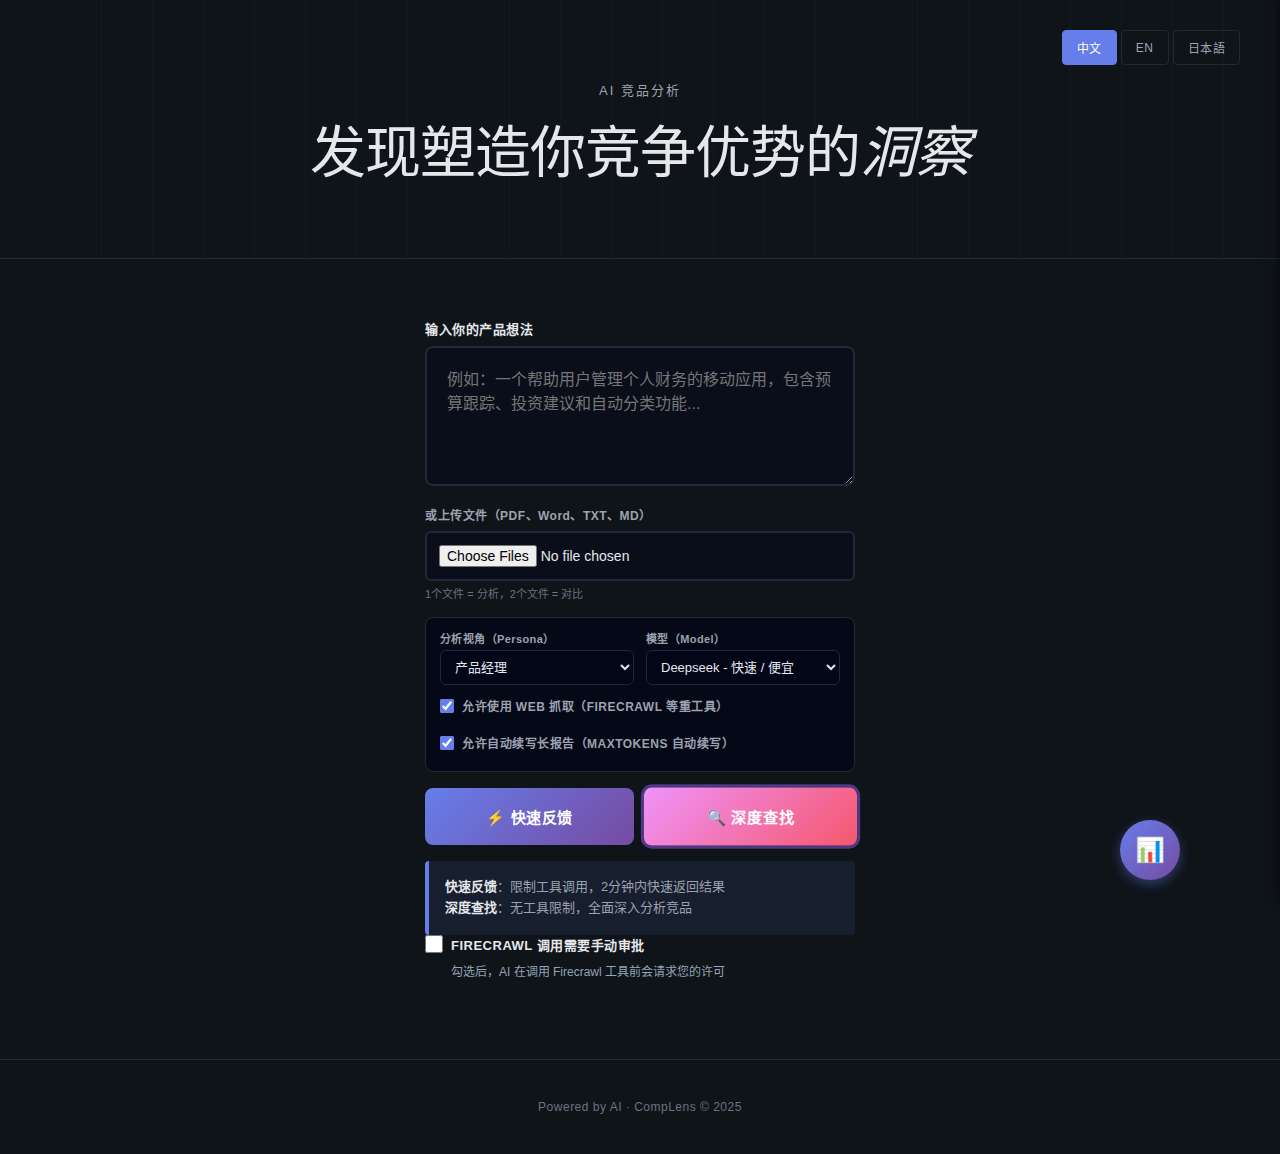
<file: public/index.html>
<!DOCTYPE html>
<html lang="zh-CN">
<head>
  <meta charset="UTF-8">
  <meta name="viewport" content="width=device-width, initial-scale=1.0">
  <title>CompLens - AI Competitive Analysis</title>
  <link rel="stylesheet" href="styles.css">
</head>
<body>
  <div class="container">
    <div class="header">
      <div class="language-selector">
        <button class="lang-btn active" data-lang="zh">中文</button>
        <button class="lang-btn" data-lang="en">EN</button>
        <button class="lang-btn" data-lang="ja">日本語</button>
      </div>
      <div class="header-subtitle" data-i18n="headerSubtitle">AI COMPETITIVE ANALYSIS</div>
      <h1 data-i18n="headerTitle">发现塑造你竞争优势的<em>洞察</em></h1>
    </div>

    <div class="content">
      <div class="input-section" id="inputSection">
        <label for="ideaInput" data-i18n="inputLabel">输入你的产品想法</label>
        <textarea
          id="ideaInput"
          data-i18n-placeholder="inputPlaceholder"
          placeholder="例如：一个帮助用户管理个人财务的移动应用，包含预算跟踪、投资建议和自动分类功能..."
        ></textarea>

        <!-- 文件上传 -->
        <div style="margin-top: 16px;">
          <label for="fileInput" data-i18n="fileInputLabel" style="font-size: 12px; text-transform: none; margin-bottom: 8px; color: #9ca3af;">Or upload a file (PDF, Word, TXT, MD)</label>
          <input type="file" id="fileInput" accept=".pdf,.docx,.doc,.txt,.md" multiple style="display: block; width: 100%; padding: 12px; background: #0a0e1a; color: #e5e7eb; border: 2px solid #1f2937; border-radius: 6px; font-size: 14px; cursor: pointer;" />
          <small style="color: #6b7280; font-size: 11px; margin-top: 4px; display: block;" data-i18n="fileInputHint">1 file = analyze, 2 files = compare</small>
        </div>

        <!-- persona / model / tools 控制 -->
        <div class="advanced-controls">
          <div class="select-group">
            <label data-i18n="personaLabel">分析视角（Persona）</label>
            <!-- 选项由 JS 按语言动态填充 -->
            <select id="personaSelect"></select>
          </div>
          <div class="select-group">
            <label data-i18n="modelLabel">模型（Model）</label>
            <!-- 选项由 JS 按语言动态填充 -->
            <select id="modelSelect"></select>
          </div>
          <label class="toggle-label">
            <input type="checkbox" id="webToolsToggle" checked />
            <span data-i18n="webToolsLabel">允许使用 Web 抓取（Firecrawl 等重工具）</span>
          </label>
          <label class="toggle-label">
            <input type="checkbox" id="autoContinueToggle" checked />
            <span data-i18n="autoContinueLabel">允许自动续写长报告（MaxTokens 自动续写）</span>
          </label>
        </div>

        <!-- 分析模式选择按钮 -->
        <div class="button-group">
          <button type="button" class="button button-quick" id="quickBtn" data-i18n="quickBtn">
            ⚡ 快速反馈
          </button>
          <button type="button" class="button button-deep" id="deepBtn" data-i18n="deepBtn">
            🔍 深度查找
          </button>
        </div>

        <div class="mode-hint" id="modeHint" data-i18n="modeHint">
          <strong>快速反馈</strong>：限制工具调用，2分钟内快速返回结果<br>
          <strong>深度查找</strong>：无工具限制，全面深入分析竞品
        </div>

        <!-- 审批复选框 -->
        <div class="form-group">
          <label class="checkbox-label">
            <input type="checkbox" id="requireToolApproval" />
            <span id="requireToolApprovalLabel">Require manual approval for Firecrawl calls</span>
          </label>
          <small class="help-text" id="requireToolApprovalHelp">When checked, AI will request your permission before calling Firecrawl tools</small>
        </div>
      </div>

      <div class="loading-section" id="loadingSection">
        <div class="spinner">
          <div></div>
          <div></div>
          <div></div>
        </div>
        <div class="loading-text" data-i18n="loadingText">正在分析中...</div>
        <div class="loading-subtext" data-i18n="loadingSubtext">AI 正在搜索和分析竞品信息</div>
        
        <!-- 显示当前分析的内容 -->
        <div class="loading-query-container" id="loadingQueryContainer">
          <div class="loading-tag" id="loadingTag">首次查询</div>
          <div class="loading-query" id="loadingQuery"></div>
        </div>
        
        <div class="progress-container">
          <div class="progress-bar" id="progressBar"></div>
        </div>
        <div class="progress-text" id="progressText">0%</div>
        <button class="interrupt-button" id="interruptBtn" data-i18n="interruptBtn">⏸️ 中断分析</button>
      </div>

      <div class="error-message" id="errorMessage"></div>

      <div class="report-section" id="reportSection">
        <div class="report-header">
          <h2 data-i18n="reportTitle">分析报告</h2>
          <div class="report-actions">
            <button class="visualize-button" id="visualizeBtn" data-i18n="visualizeBtn">
              📊 可视化
            </button>
            <button class="back-button" id="backBtn" data-i18n="backBtn">返回</button>
          </div>
        </div>
        <div class="report-content" id="reportContent"></div>

        <!-- 基于当前报告的追问 -->
        <div class="followup-section">
          <label for="followUpInput" data-i18n="followUpLabel">
            基于本次分析继续追问（例如：请重点比较美国市场收费模式 / 再展开 2 个差异最大的竞品）
          </label>
          <textarea id="followUpInput" data-i18n-placeholder="followUpPlaceholder"
            placeholder="输入你想进一步深挖的问题或方向，然后点击下面按钮继续分析"></textarea>
          <button class="followup-button" id="followUpBtn" data-i18n="followUpBtn">
            ➕ 继续沿着这条思路分析
          </button>
        </div>
      </div>

      <!-- 可视化模态框 -->
      <div class="modal" id="visualModal">
        <div class="modal-content">
          <div class="modal-header">
            <h2 data-i18n="visualTitle">📊 可视化分析</h2>
            <button class="modal-close" id="modalClose">×</button>
          </div>
          <div class="modal-body" id="visualContent"></div>
        </div>
      </div>

      <!-- Tool Approval Modal -->
      <div id="approvalModal" class="approval-modal" style="display: none;">
        <div class="approval-modal-content">
          <h3 id="approvalModalTitle">🔔 工具调用审批</h3>
          <p id="approvalMessage">AI 想要调用以下工具：</p>
          <div class="approval-details">
            <div><strong id="approvalToolNameLabel">工具名称：</strong><span id="approvalToolName"></span></div>
            <div style="margin-top: 12px;">
              <strong id="approvalToolPurposeLabel">工具用途：</strong>
              <pre id="approvalToolPurpose" style="margin-top: 8px; white-space: pre-wrap; word-wrap: break-word;">该工具将用于抓取网络数据（Firecrawl），可能会产生额外 API 调用和分析时间。</pre>
            </div>
            <div style="margin-top: 12px;"><strong id="approvalToolArgsLabel">参数：</strong><pre id="approvalToolArgs"></pre></div>
          </div>
          <div class="approval-actions">
            <button class="btn-approve" onclick="approveToolCall(true)">✓ 允许</button>
            <button class="btn-reject" onclick="approveToolCall(false)">✗ 拒绝</button>
          </div>
        </div>
      </div>
    </div>

    <div class="footer">
      <div class="footer-text">Powered by AI · CompLens © 2025</div>
    </div>

    <!-- 报告中心 / 历史记录面板 -->
    <div class="history-panel" id="historyPanel">
      <div class="history-header">
        <h3 data-i18n="historyTitle">报告中心 · 历史查询</h3>
        <button class="history-close" id="historyClose">×</button>
      </div>
      <div class="history-list" id="historyList"></div>
    </div>

    <button class="history-toggle" id="historyToggle">
      📚
      <span class="history-badge" id="historyBadge">0</span>
    </button>

    <button class="history-toggle" id="reportsToggle" style="right: 100px;" title="My Reports">
      📊
    </button>
  </div>

  <script>
  // Intercept fetch responses to capture progress from analyze endpoints
  if (window.fetch && !window._fetchWrappedForProgress) {
    window._fetchWrappedForProgress = true;
    const _origFetch = window.fetch.bind(window);
    window.fetch = async function(input, init) {
      const resp = await _origFetch(input, init);
      try {
        const url = typeof input === 'string' ? input : (input && input.url) || '';
        if (url && (url.endsWith('/api/analyze') || url.endsWith('/api/analyze-file'))) {
          try {
            const clone = resp.clone();
            const data = await clone.json();
            // call handler if exists
            if (window.onServerProgress) window.onServerProgress(data);
          } catch (e) {
            // ignore JSON parse errors
          }
        }
      } catch (e) {
        // ignore
      }
      return resp;
    };
  }

  // Default handler: update latest history item with progress
  window.onServerProgress = function(data){
    try {
      const progress = typeof data.progress === 'number' ? data.progress : undefined;
      const interrupted = !!data.interrupted;
      const sessionId = data.sessionId || data.session_id || data.session || undefined;

      // Try to find a matching history card by sessionId attribute
      let el = null;
      if (sessionId) {
        el = document.querySelector('.history-item[data-session-id="' + sessionId + '"]');
      }
      // fallback: last history item
      if (!el) {
        const list = document.querySelectorAll('.history-item');
        if (list.length) el = list[list.length - 1];
      }
      if (!el) return;

      if (typeof progress === 'number') {
        el.dataset.progress = String(progress);
      }
      el.dataset.interrupted = interrupted ? 'true' : 'false';

      // Update visible UI
      updateHistoryUIElement(el);

    } catch (e) {
      // noop
    }
  };

  // Helper to update a single history element's UI
  function updateHistoryUIElement(el) {
    if (!el) return;
    const interrupted = el.dataset.interrupted === 'true';
    const progress = el.dataset.progress ? parseInt(el.dataset.progress, 10) : undefined;

    // Get current language translations
    const t = translations[currentLang] || translations.zh;

    // Ensure a status container exists
    let status = el.querySelector('.history-status');
    if (!status) {
      status = document.createElement('div');
      status.className = 'history-status';
      // Insert before actions div if it exists, otherwise append
      const actionsDiv = el.querySelector('.history-item-actions');
      if (actionsDiv) {
        el.insertBefore(status, actionsDiv);
      } else {
        el.appendChild(status);
      }
    }

    // Reset classes
    status.className = 'history-status';

    if (interrupted) {
      status.classList.add('interrupted');
      if (progress !== undefined) {
        status.textContent = `${t.statusInterruptedAt} ${progress}%`;
      } else {
        status.textContent = t.statusInterrupted;
      }
    } else {
      // If not interrupted and progress exists, show completed
      if (progress !== undefined) {
        if (progress >= 100) {
          status.classList.add('completed');
          status.textContent = t.statusCompleted;
        } else {
          status.textContent = `${t.statusProgress} ${progress}%`;
        }
      } else {
        status.style.display = 'none';
      }
    }
  }

  // 审批相关全局变量
    let currentApprovalId = null;
    let currentSessionId = null;
    let currentCheckpointId = null;
    let currentAnalysisParams = null;

    // 多语言文本配置
    const i18nTexts = {
      requireToolApprovalLabel: {
        en: 'Require manual approval for Firecrawl calls',
        zh: 'Firecrawl 调用需要手动审批',
        ja: 'Firecrawl呼び出しに手動承認が必要'
      },
      requireToolApprovalHelp: {
        en: 'When checked, AI will request your permission before calling Firecrawl tools',
        zh: '勾选后，AI 在调用 Firecrawl 工具前会请求您的许可',
        ja: 'チェックすると、AIはFirecrawlツールを呼び出す前に許可を求めます'
      },
      approvalModalTitle: {
        en: '🔔 Tool Call Approval',
        zh: '🔔 工具调用审批',
        ja: '🔔 ツール呼び出しの承認'
      },
      approvalMessage: {
        en: 'AI wants to call the following tool:',
        zh: 'AI 想要调用以下工具：',
        ja: 'AIは次のツールを呼び出したいと思っています：'
      },
      approvalToolName: {
        en: 'Tool Name:',
        zh: '工具名称：',
        ja: 'ツール名：'
      },
      approvalToolArgs: {
        en: 'Parameters:',
        zh: '参数：',
        ja: 'パラメータ：'
      },
      approvalToolPurpose: {
        en: 'Tool Purpose:',
        zh: '工具用途：',
        ja: 'ツールの用途：'
      },
      approvalToolPurposeText: {
        en: 'This tool will be used to fetch external web data via Firecrawl. It may incur extra API calls and additional processing time.',
        zh: '该工具将用于抓取网络数据（Firecrawl），可能会产生额外 API 调用和分析时间。',
        ja: 'このツールはFirecrawlを介して外部Webデータを取得します。追加のAPI呼び出しと処理時間が発生する可能性があります。'
      },
      approveButton: {
        en: '✓ Allow',
        zh: '✓ 允许',
        ja: '✓ 許可'
      },
      rejectButton: {
        en: '✗ Reject',
        zh: '✗ 拒绝',
        ja: '✗ 拒否'
      }
    };

    // 更新多语言文本
    function updateI18nTexts() {
      const lang = currentLang || 'en'; // 使用全局 currentLang 变量
      
      // 更新审批复选框文本
      const labelEl = document.getElementById('requireToolApprovalLabel');
      const helpEl = document.getElementById('requireToolApprovalHelp');
      
      if (labelEl && i18nTexts.requireToolApprovalLabel[lang]) {
        labelEl.textContent = i18nTexts.requireToolApprovalLabel[lang];
      }
      
      if (helpEl && i18nTexts.requireToolApprovalHelp[lang]) {
        helpEl.textContent = i18nTexts.requireToolApprovalHelp[lang];
      }
    }

    // 更新审批弹窗标签的多语言支持
    function updateApprovalModalLabels() {
      const lang = currentLang || 'en'; // 使用全局 currentLang 变量

      const toolNameLabel = document.getElementById('approvalToolNameLabel');
      const toolArgsLabel = document.getElementById('approvalToolArgsLabel');
      const toolPurposeLabel = document.getElementById('approvalToolPurposeLabel');
      const toolPurpose = document.getElementById('approvalToolPurpose');

      if (toolNameLabel) {
        toolNameLabel.textContent = i18nTexts.approvalToolName[lang] || i18nTexts.approvalToolName.en;
      }

      if (toolArgsLabel) {
        toolArgsLabel.textContent = i18nTexts.approvalToolArgs[lang] || i18nTexts.approvalToolArgs.en;
      }

      if (toolPurposeLabel) {
        toolPurposeLabel.textContent = i18nTexts.approvalToolPurpose[lang] || i18nTexts.approvalToolPurpose.en;
      }

      if (toolPurpose) {
        toolPurpose.textContent = i18nTexts.approvalToolPurposeText[lang] || i18nTexts.approvalToolPurposeText.en;
      }
    }

    // 显示审批弹窗（更新多语言支持）
    function showApprovalModal(approvalId, toolName, toolArgs, sessionId, checkpointId, analysisParams) {
      currentApprovalId = approvalId;
      currentSessionId = sessionId;
      currentCheckpointId = checkpointId;
      currentAnalysisParams = analysisParams;

      const lang = currentLang || 'en'; // 使用全局 currentLang 变量

      // 更新弹窗文本
      const modalTitle = document.querySelector('#approvalModal h3');
      if (modalTitle) {
        modalTitle.textContent = i18nTexts.approvalModalTitle[lang] || i18nTexts.approvalModalTitle.en;
      }

      const modalMessage = document.getElementById('approvalMessage');
      if (modalMessage) {
        modalMessage.textContent = i18nTexts.approvalMessage[lang] || i18nTexts.approvalMessage.en;
      }

      // 更新按钮文本
      const approveBtn = document.querySelector('.btn-approve');
      const rejectBtn = document.querySelector('.btn-reject');

      if (approveBtn) {
        approveBtn.textContent = i18nTexts.approveButton[lang] || i18nTexts.approveButton.en;
      }

      if (rejectBtn) {
        rejectBtn.textContent = i18nTexts.rejectButton[lang] || i18nTexts.rejectButton.en;
      }

      // 更新所有标签（包括工具用途）
      updateApprovalModalLabels();

      // 填充具体数据
      document.getElementById('approvalToolName').textContent = toolName;
      document.getElementById('approvalToolArgs').textContent = JSON.stringify(toolArgs, null, 2);
      document.getElementById('approvalModal').style.display = 'flex';
    }

    // 页面加载时初始化所有文本
    document.addEventListener('DOMContentLoaded', () => {
      updateI18nTexts();
      updateApprovalModalLabels();
    });

    // 审批工具调用
    async function approveToolCall(approved) {
      console.log('👆 ============================================');
      console.log(`👆 User clicked: ${approved ? 'APPROVE ✅' : 'REJECT ❌'}`);
      console.log('👆 ============================================');
      console.log('   approvalId:', currentApprovalId);
      
      if (!currentApprovalId) {
        console.error('❌ ERROR: No currentApprovalId!');
        return;
      }

      try {
        console.log('📤 Sending approval decision to backend...');
        
        // 发送审批决定
        const response = await fetch('/api/tool-approval', {
          method: 'POST',
          headers: { 'Content-Type': 'application/json' },
          body: JSON.stringify({
            approvalId: currentApprovalId,
            approved,
            reason: approved ? 'User approved' : 'User rejected'
          })
        });

        console.log('📥 Response status:', response.status);

        if (!response.ok) {
          throw new Error('Failed to submit approval');
        }

        const data = await response.json();
        console.log('📥 Response data:', data);

        // 关闭弹窗
        document.getElementById('approvalModal').style.display = 'none';
        console.log('✅ Modal closed');

        if (approved) {
          // 继续分析
          console.log('✅ ============================================');
          console.log('✅ Tool approved, continuing analysis...');
          console.log('✅ ============================================');
          await continueAnalysisAfterApproval();
        } else {
          // 拒绝后停止
          console.log('❌ ============================================');
          console.log('❌ Tool rejected, analysis stopped');
          console.log('❌ ============================================');
          const loadingSection = document.getElementById('loadingSection');
          const inputSection = document.getElementById('inputSection');
          if (loadingSection) loadingSection.classList.remove('visible');
          if (inputSection) inputSection.classList.remove('hidden');
          
          alert(translations[currentLang || 'zh'].errorAnalysis || '分析已停止：工具调用被拒绝');
        }
      } catch (error) {
        console.error('❌ Error submitting approval:', error);
        alert('审批失败: ' + error.message);
        const loadingSection = document.getElementById('loadingSection');
        if (loadingSection) loadingSection.classList.remove('visible');
      }
    }

    // 审批后继续分析
    async function continueAnalysisAfterApproval() {
      if (!currentAnalysisParams) {
        console.error('❌ No currentAnalysisParams found!');
        return;
      }

      console.log('🔄 ============================================');
      console.log('🔄 CONTINUING ANALYSIS AFTER APPROVAL');
      console.log('🔄 ============================================');
      console.log('   currentCheckpointId:', currentCheckpointId);
      console.log('   currentSessionId:', currentSessionId);
      console.log('   currentAnalysisParams:', currentAnalysisParams);

      try {
        // Show loading again
        const loadingSection = document.getElementById('loadingSection');
        const loadingText = document.querySelector('.loading-text');
        if (loadingSection && !loadingSection.classList.contains('visible')) {
          loadingSection.classList.add('visible');
        }
        if (loadingText) {
          loadingText.textContent = translations[currentLang || 'zh'].loadingText;
        }

        // 使用保存的 checkpoint 继续
        const requestBody = {
          ...currentAnalysisParams,
          checkpointId: currentCheckpointId,
          sessionId: currentSessionId,
        };

        console.log('📤 Sending continue request:', JSON.stringify(requestBody, null, 2));

        const response = await fetch('/api/analyze', {
          method: 'POST',
          headers: { 'Content-Type': 'application/json' },
          body: JSON.stringify(requestBody)
        });

        console.log('📥 Response status:', response.status);
        console.log('📥 Response ok:', response.ok);

        const rawText = await response.text();
        console.log('📥 Raw response:', rawText.substring(0, 500));

        let data;
        try {
          data = JSON.parse(rawText);
        } catch (e) {
          console.error('❌ Failed to parse response as JSON:', e);
          throw new Error('Invalid JSON response: ' + rawText.substring(0, 100));
        }

        console.log('📥 Parsed data:', data);

        if (!response.ok) {
          console.error('❌ Response not OK');
          throw new Error(data.error || `HTTP ${response.status}: ${rawText.substring(0, 200)}`);
        }

        if (data.needsApproval) {
          // 又需要审批
          console.log('🔔 Another tool approval required');
          currentCheckpointId = data.checkpointId;
          showApprovalModal(
            data.approvalId,
            data.toolName,
            data.toolArgs,
            currentSessionId,
            data.checkpointId,
            currentAnalysisParams
          );
        } else {
          // 分析完成
          console.log('✅ Analysis completed successfully');
          const loadingSection = document.getElementById('loadingSection');
          const reportSection = document.getElementById('reportSection');
          const reportContent = document.getElementById('reportContent');

          if (loadingSection) loadingSection.classList.remove('visible');
          if (reportSection) reportSection.classList.add('visible');
          if (reportContent) {
            reportContent.innerHTML = renderMarkdown(data.report || '分析完成');
            reportContent.dataset.fullReport = data.report;
          }

          if (data.interrupted) {
            alert(translations[currentLang || 'zh'].interruptConfirm || '分析被中断，但已保存进度');
          }
        }
      } catch (error) {
        console.error('❌ ============================================');
        console.error('❌ ERROR CONTINUING ANALYSIS');
        console.error('❌ ============================================');
        console.error('Error continuing analysis:', error);
        console.error('Error message:', error.message);
        console.error('Error stack:', error.stack);
        // Alert removed - errors are logged to console instead
        const loadingSection = document.getElementById('loadingSection');
        if (loadingSection) loadingSection.classList.remove('visible');
      }
    }

  // Default language is Chinese
  let currentLang = 'zh';

  // Translations object
  const translations = {
    zh: {
      headerSubtitle: 'AI 竞品分析',
      headerTitle: '发现塑造你竞争优势的<em>洞察</em>',
      inputLabel: '输入你的产品想法',
      inputPlaceholder: '例如：一个帮助用户管理个人财务的移动应用，包含预算跟踪、投资建议和自动分类功能...',
      fileInputLabel: '或上传文件（PDF、Word、TXT、MD）',
      fileInputHint: '1个文件 = 分析，2个文件 = 对比',
      personaLabel: '分析视角（Persona）',
      modelLabel: '模型（Model）',
      webToolsLabel: '允许使用 Web 抓取（Firecrawl 等重工具）',
      autoContinueLabel: '允许自动续写长报告（MaxTokens 自动续写）',
      quickBtn: '⚡ 快速反馈',
      deepBtn: '🔍 深度查找',
      modeHint: '<strong>快速反馈</strong>：限制工具调用，2分钟内快速返回结果<br><strong>深度查找</strong>：无工具限制，全面深入分析竞品',
      loadingText: '正在分析中...',
      loadingSubtext: 'AI 正在搜索和分析竞品信息',
      reportTitle: '分析报告',
      visualizeBtn: '📊 可视化',
      backBtn: '返回',
      errorEmpty: '请输入产品想法，或上传一个包含产品信息的文件',
      errorNetwork: '网络错误，请重试',
      errorAnalysis: '分析失败',
      errorBusy: '服务器繁忙，请稍后重试',
      historyTitle: '报告中心 · 历史查询',
      quickMode: '快速',
      deepMode: '深度',
      continueBtn: '继续分析',
      viewReportBtn: '查看报告',
      viewVisualBtn: '可视化',
      visualizeNoJson: '报告中未找到 JSON 数据',
      visualizeError: '解析 JSON 数据失败',
      interruptBtn: '⏸️ 中断分析',
      interruptConfirm: '确定要中断当前分析吗？',
      followUpLabel: '基于本次分析继续追问（例如：请重点比较美国市场收费模式 / 再展开 2 个差异最大的竞品）',
      followUpPlaceholder: '输入你想进一步深挖的问题或方向，然后点击下面按钮继续分析',
      followUpBtn: '➕ 继续沿着这条思路分析',
      loadingTagInitial: '首次查询',
      loadingTagFollowup: '追问',
      loadingQueryPrefix: '问题：',
      loadingFollowupPrefix: '追问：',
      statusInterrupted: '⏸️ 已中断',
      statusInterruptedAt: '⏸️ 中断于',
      statusCompleted: '✓ 已完成',
      statusProgress: '进度:',
      waitingApproval: '⏸️ 等待工具调用审批...',
      personaOptions: [
        { value: 'pm',     label: '产品经理' },
        { value: 'vc',     label: '投资人' },
        { value: 'growth', label: '增长 / 运营' },
        { value: 'tech',   label: '技术负责人' },
      ],
      modelOptions: [
        { value: 'deepseek-fast',      label: 'Deepseek - 快速 / 便宜' },
        { value: 'deepseek-accurate',  label: 'Deepseek - 精准 / 高质量' },
        { value: 'openai-gpt4',        label: 'OpenAI GPT-4（预留）' },
        { value: 'anthropic-claude',   label: 'Anthropic Claude（预留）' },
      ],
    },
    en: {
      headerSubtitle: 'AI COMPETITIVE ANALYSIS',
      headerTitle: 'Discover <em>insights</em> that shape your competitive edge',
      inputLabel: 'Enter Your Product Idea',
      inputPlaceholder: 'Example: A mobile app for personal finance management with budget tracking, investment advice, and automatic categorization...',
      fileInputLabel: 'Or upload a file (PDF, Word, TXT, MD)',
      fileInputHint: '1 file = analyze, 2 files = compare',
      personaLabel: 'Analysis Persona',
      modelLabel: 'Model',
      webToolsLabel: 'Allow web crawling tools (Firecrawl, etc.)',
      autoContinueLabel: 'Allow automatic continuation for long reports (MaxTokens)',
      quickBtn: '⚡ Quick Feedback',
      deepBtn: '🔍 Deep Search',
      modeHint: '<strong>Quick Feedback</strong>: Limited tool calls, fast results within 2 minutes<br><strong>Deep Search</strong>: No tool limits, comprehensive competitor analysis',
      loadingText: 'Analyzing...',
      loadingSubtext: 'AI is searching and analyzing competitor information',
      reportTitle: 'Analysis Report',
      visualizeBtn: '📊 Visualize',
      backBtn: 'Back',
      errorEmpty: 'Please enter a product idea or upload a file.',
      errorNetwork: 'Network error, please try again',
      errorAnalysis: 'Analysis failed',
      errorBusy: 'Server is busy, please try again later',
      historyTitle: 'Report Center · History',
      quickMode: 'Quick',
      deepMode: 'Deep',
      continueBtn: 'Continue',
      viewReportBtn: 'View Report',
      viewVisualBtn: 'Visualize',
      visualizeNoJson: 'No JSON data found in the report',
      visualizeError: 'Failed to parse JSON data',
      interruptBtn: '⏸️ Interrupt Analysis',
      interruptConfirm: 'Are you sure you want to interrupt the current analysis?',
      followUpLabel: 'Ask a follow-up based on this analysis (e.g., focus on US pricing / expand on 2 most different competitors)',
      followUpPlaceholder: 'Type what you want to dig deeper into, then click the button below to continue.',
      followUpBtn: '➕ Continue along this direction',
      loadingTagInitial: 'Initial Query',
      loadingTagFollowup: 'Follow-up',
      loadingQueryPrefix: 'Query: ',
      loadingFollowupPrefix: 'Follow-up: ',
      statusInterrupted: '⏸️ Interrupted',
      statusInterruptedAt: '⏸️ Interrupted at',
      statusCompleted: '✓ Completed',
      statusProgress: 'Progress:',
      waitingApproval: '⏸️ Waiting for tool approval...',
      personaOptions: [
        { value: 'pm',     label: 'Product Manager' },
        { value: 'vc',     label: 'Investor' },
        { value: 'growth', label: 'Growth / Operations' },
        { value: 'tech',   label: 'Tech Lead' },
      ],
      modelOptions: [
        { value: 'deepseek-fast',      label: 'Deepseek - Fast / Cheap' },
        { value: 'deepseek-accurate',  label: 'Deepseek - Accurate / High Quality' },
        { value: 'openai-gpt4',        label: 'OpenAI GPT-4 (reserved)' },
        { value: 'anthropic-claude',   label: 'Anthropic Claude (reserved)' },
      ],
    },
    ja: {
      headerSubtitle: 'AI 競合分析',
      headerTitle: '競争優位性を形作る<em>洞察</em>を発見',
      inputLabel: '製品アイデアを入力',
      inputPlaceholder: '例：予算追跡、投資アドバイス、自動分類機能を備えた個人財務管理モバイルアプリ...',
      fileInputLabel: 'またはファイルをアップロード（PDF、Word、TXT、MD）',
      fileInputHint: '1ファイル = 分析、2ファイル = 比較',
      personaLabel: '分析ペルソナ',
      modelLabel: 'モデル',
      webToolsLabel: 'Web クローリングツール（Firecrawl など）を許可',
      autoContinueLabel: '長いレポートの自動継続（MaxTokens）を許可',
      quickBtn: '⚡ クイック分析',
      deepBtn: '🔍 詳細分析',
      modeHint: '<strong>クイック分析</strong>：ツール呼び出しを制限、2分以内に結果を返す<br><strong>詳細分析</strong>：ツール制限なし、包括的な競合分析',
      loadingText: '分析中...',
      loadingSubtext: 'AIが競合情報を検索・分析しています',
      reportTitle: '分析レポート',
      visualizeBtn: '📊 視覚化',
      backBtn: '戻る',
      errorEmpty: '製品アイデアを入力するか、製品情報を含むファイルをアップロードしてください',
      errorNetwork: 'ネットワークエラー、もう一度お試しください',
      errorAnalysis: '分析に失敗しました',
      errorBusy: 'サーバーが混雑しています。しばらくしてからもう一度お試しください',
      historyTitle: 'レポートセンター・履歴',
      quickMode: 'クイック',
      deepMode: '詳細',
      continueBtn: '続ける',
      viewReportBtn: 'レポート',
      viewVisualBtn: '視覚化',
      visualizeNoJson: 'レポートに JSON データが見つかりません',
      visualizeError: 'JSON データの解析に失敗しました',
      interruptBtn: '⏸️ 分析を中断',
      interruptConfirm: '現在の分析を中断してもよろしいですか？',
      followUpLabel: 'この分析に基づいて追質問する（例：米国市場の料金比較 / 最も異なる競合2社を詳しく）',
      followUpPlaceholder: 'さらに深堀りしたい内容を入力し、下のボタンを押してください。',
      followUpBtn: '➕ この方向で分析を続ける',
      loadingTagInitial: '初回クエリ',
      loadingTagFollowup: '追加質問',
      loadingQueryPrefix: '質問：',
      loadingFollowupPrefix: '追加質問：',
      statusInterrupted: '⏸️ 中断',
      statusInterruptedAt: '⏸️ 中断：',
      statusCompleted: '✓ 完了',
      statusProgress: '進捗:',
      waitingApproval: '⏸️ ツール承認待ち...',
      personaOptions: [
        { value: 'pm',     label: 'プロダクトマネージャー' },
        { value: 'vc',     label: '投資家' },
        { value: 'growth', label: 'グロース / オペレーション' },
        { value: 'tech',   label: '技術責任者' },
      ],
      modelOptions: [
        { value: 'deepseek-fast',      label: 'Deepseek - 高速 / 低コスト' },
        { value: 'deepseek-accurate',  label: 'Deepseek - 高精度 / 高品質' },
        { value: 'openai-gpt4',        label: 'OpenAI GPT-4（予約）' },
        { value: 'anthropic-claude',   label: 'Anthropic Claude（予約）' },
      ],
    }
  };

  function setLanguage(lang) {
    currentLang = lang;

    document.querySelectorAll('[data-i18n]').forEach(el => {
      const key = el.getAttribute('data-i18n');
      if (translations[lang][key]) {
        if (translations[lang][key].includes('<') && translations[lang][key].includes('>')) {
          el.innerHTML = translations[lang][key];
        } else {
          el.textContent = translations[lang][key];
        }
      }
    });

    document.querySelectorAll('[data-i18n-placeholder]').forEach(el => {
      const key = el.getAttribute('data-i18n-placeholder');
      if (translations[lang][key]) {
        el.placeholder = translations[lang][key];
      }
    });

    // 动态重建 Persona 下拉框
    const personaSelectEl = document.getElementById('personaSelect');
    if (personaSelectEl && translations[lang].personaOptions) {
      const prevValue = personaSelectEl.value || translations[lang].personaOptions[0]?.value || '';
      personaSelectEl.innerHTML = '';
      translations[lang].personaOptions.forEach(opt => {
        const option = document.createElement('option');
        option.value = opt.value;
        option.textContent = opt.label;
        personaSelectEl.appendChild(option);
      });
      if ([...personaSelectEl.options].some(o => o.value === prevValue)) {
        personaSelectEl.value = prevValue;
      }
    }

    // 动态重建 Model 下拉框
    const modelSelectEl = document.getElementById('modelSelect');
    if (modelSelectEl && translations[lang].modelOptions) {
      const prevModel = modelSelectEl.value || translations[lang].modelOptions[0]?.value || '';
      modelSelectEl.innerHTML = '';
      translations[lang].modelOptions.forEach(opt => {
        const option = document.createElement('option');
        option.value = opt.value;
        option.textContent = opt.label;
        modelSelectEl.appendChild(option);
      });
      if ([...modelSelectEl.options].some(o => o.value === prevModel)) {
        modelSelectEl.value = prevModel;
      }
    }

    document.querySelectorAll('.lang-btn').forEach(btn => {
      btn.classList.toggle('active', btn.getAttribute('data-lang') === lang);
    });

    localStorage.setItem('preferredLanguage', lang);
    
    // 更新审批相关的多语言文本
    updateI18nTexts();
    updateApprovalModalLabels();
    
    updateHistoryUI(); // 让历史里按钮文案跟着语言变
  }

  const savedLang = localStorage.getItem('preferredLanguage') || 'zh';
  document.addEventListener('DOMContentLoaded', () => {
    setLanguage(savedLang);
    setSelectedMode('deep'); // 初始默认选深度模式
    loadHistory(); // 加载历史记录
  });

  document.querySelectorAll('.lang-btn').forEach(btn => {
    btn.addEventListener('click', () => {
      setLanguage(btn.getAttribute('data-lang'));
    });
  });

  const ideaInput = document.getElementById('ideaInput');
  const fileInput = document.getElementById('fileInput');
  const quickBtn = document.getElementById('quickBtn');
  const deepBtn = document.getElementById('deepBtn');
  const inputSection = document.getElementById('inputSection');
  const loadingSection = document.getElementById('loadingSection');
  const reportSection = document.getElementById('reportSection');
  const reportContent = document.getElementById('reportContent');
  const backBtn = document.getElementById('backBtn');
  const errorMessage = document.getElementById('errorMessage');
  const interruptBtn = document.getElementById('interruptBtn');
  const personaSelect = document.getElementById('personaSelect');
  const modelSelect = document.getElementById('modelSelect');
  const webToolsToggle = document.getElementById('webToolsToggle');
  const autoContinueToggle = document.getElementById('autoContinueToggle');
  const followUpInput = document.getElementById('followUpInput');
  const followUpBtn = document.getElementById('followUpBtn');
  const progressBar = document.getElementById('progressBar');
  const progressText = document.getElementById('progressText');
  const loadingTag = document.getElementById('loadingTag');
  const loadingQuery = document.getElementById('loadingQuery');

  let currentAbortController = null;
  let progressInterval = null;
  let lastMode = 'deep'; // 记录最后使用的模式
  let interruptedThisRun = false; // 记录本次运行是否被中断

  // 设置选中的分析模式（UI 反馈）
  function setSelectedMode(mode) {
    if (mode === 'quick') {
      quickBtn.classList.add('selected');
      deepBtn.classList.remove('selected');
    } else {
      deepBtn.classList.add('selected');
      quickBtn.classList.remove('selected');
    }
    lastMode = mode;
  }

  function renderMarkdown(text) {
    return text
      .replace(/^### (.*$)/gim, '<h3>$1</h3>')
      .replace(/^## (.*$)/gim, '<h2>$1</h2>')
      .replace(/^# (.*$)/gim, '<h1>$1</h1>')
      .replace(/\*\*\*(.+?)\*\*\*/g, '<strong><em>$1</em></strong>')
      .replace(/\*\*(.+?)\*\*/g, '<strong>$1</strong>')
      .replace(/\*(.+?)\*/g, '<em>$1</em>')
      .replace(/\[([^\]]+)\]\(([^)]+)\)/g, '<a href="$2" target="_blank">$1</a>')
      .replace(/^\- (.+)$/gim, '<li>$1</li>')
      .replace(/(<li>.*<\/li>)/s, '<ul>$1</ul>')
      .replace(/\n\n/g, '</p><p>')
      .replace(/^(.+)$/gim, '<p>$1</p>')
      .replace(/<p><\/p>/g, '')
      .replace(/<p>(<h[1-3]>)/g, '$1')
      .replace(/(<\/h[1-3]>)<\/p>/g, '$1')
      .replace(/<p>(<ul>)/g, '$1')
      .replace(/(<\/ul>)<\/p>/g, '$1');
  }

  function showError(message) {
    errorMessage.textContent = message;
    errorMessage.classList.add('visible');
    setTimeout(() => {
      errorMessage.classList.remove('visible');
    }, 5000);
  }

  async function runAnalysis(mode, options = {}) {
    const {
      checkpointId = null,
      sessionId = null,
      historyItemId = null,
      followUp = '',
      previousProgress = 0, // 新增：前一次的进度
    } = options;

    // 重置中断标志
    interruptedThisRun = false;

    const idea = ideaInput.value.trim();
    const files = fileInput.files;
    const fileCount = files.length;

    // Validate file count
    if (fileCount > 2) {
      showError(
        currentLang === 'zh'
          ? '最多只能上传2个文件（1个文件=分析，2个文件=对比）'
          : currentLang === 'ja'
            ? '最大2ファイルまで（1ファイル=分析、2ファイル=比較）'
            : 'Maximum 2 files allowed (1 file = analyze, 2 files = compare)'
      );
      return;
    }

    if (!idea && fileCount === 0 && !followUp) {
      showError(translations[currentLang].errorEmpty);
      return;
    }

    console.log(`📊 runAnalysis called with:`);
    console.log(`   - mode: ${mode}`);
    console.log(`   - checkpointId: ${checkpointId || 'null'}`);
    console.log(`   - sessionId (arg): ${sessionId || 'null'}`);
    console.log(`   - historyItemId: ${historyItemId || 'null'}`);
    console.log(`   - followUp: ${followUp ? followUp.slice(0, 60) + '...' : 'none'}`);

    let effectiveSessionId = sessionId || currentSessionId;
    if (!effectiveSessionId) {
      effectiveSessionId = Date.now().toString();
    }
    currentSessionId = effectiveSessionId;
    lastMode = mode;

    // Determine what we're analyzing and update loading display
    const t = translations[currentLang];
    let querySource = '';
    const isFollowUp = !!followUp;

    if (followUp) {
      querySource = followUp;
    } else if (idea) {
      querySource = idea;
    } else if (fileCount === 2) {
      // Two files: comparison mode
      querySource = `${files[0].name} vs ${files[1].name}`;
    } else if (fileCount === 1) {
      // Single file: analysis mode
      querySource = files[0].name;
    }

    // Update loading tag and query text
    if (loadingTag && loadingQuery) {
      loadingTag.textContent = isFollowUp ? t.loadingTagFollowup : t.loadingTagInitial;
      loadingTag.classList.toggle('followup', isFollowUp);
      
      const prefix = isFollowUp ? t.loadingFollowupPrefix : t.loadingQueryPrefix;
      loadingQuery.textContent = prefix + (querySource.length > 150 ? querySource.substring(0, 150) + '...' : querySource);
    }

    // remove early runningAnalysis write here (will be moved after persona available)
    inputSection.classList.add('hidden');
    loadingSection.classList.add('visible');
    reportSection.classList.remove('visible');
    quickBtn.disabled = true;
    deepBtn.disabled = true;

    // Reset and start progress animation
    // 只有在继续分析（有 checkpointId）时才使用之前的进度
    // 初始查询和追问都从 0% 开始，除非调用时显式传入 previousProgress
    const isContinue = !!checkpointId;
    let startProgress = 0;

    // 优先使用调用参数 previousProgress（明确传入时以此为准）
    if (typeof previousProgress === 'number' && previousProgress > 0) {
      startProgress = Math.min(100, Math.max(0, previousProgress));
      console.log(`🔄 Resuming from provided previousProgress: ${startProgress}%`);
    } else if (isContinue) {
      // 如果是继续请求但没有传入 previousProgress，尝试从本地历史里读取
      startProgress = 0;
      if (historyItemId) {
        const historyItem = searchHistory.find(item => item.id === historyItemId);
        if (historyItem && typeof historyItem.progress === 'number') {
          startProgress = Math.min(100, Math.max(0, historyItem.progress));
          console.log(`🔄 Found progress ${startProgress}% from history item ${historyItemId}`);
        }
      }
      console.log(`🔄 Continuing from ${startProgress}% (isContinue=${isContinue})`);
    } else {
      // 新任务：从 0% 开始
      startProgress = 0;
      console.log(`🆕 Starting new analysis from 0%`);
    }

    // Set progress bar immediately to startProgress
    progressBar.style.width = startProgress + '%';
    progressText.textContent = startProgress + '%';

    console.log(`📊 Progress bar initialized to ${startProgress}%`);

    // Simulate progress (estimated based on timeout)
    const timeout = mode === 'quick' ? 120000 : 300000; // 2min or 5min
    const startTime = Date.now();
    if (progressInterval) clearInterval(progressInterval);
    progressInterval = setInterval(() => {
      const elapsed = Date.now() - startTime;
      // Calculate progress from startProgress to 95%
      const progressRange = 95 - startProgress;
      const additionalProgress = Math.round((elapsed / timeout) * progressRange);
      const percent = Math.min(95, startProgress + additionalProgress);
      progressBar.style.width = percent + '%';
      progressText.textContent = percent + '%';
    }, 1000);

    currentAbortController = new AbortController();

    const persona = personaSelect.value;
    const model = modelSelect.value;
    const allowWebTools = webToolsToggle.checked;
    const enableAutoContinue = autoContinueToggle.checked;
    const requireToolApproval = document.getElementById('requireToolApproval')?.checked || false;

    // Now persist runningAnalysis with persona included
    const runningAnalysis = {
      idea,
      mode,
      sessionId: effectiveSessionId,
      checkpointId,
      historyItemId,
      followUp,
      persona,
      timestamp: new Date().toISOString()
    };
    localStorage.setItem('runningAnalysis', JSON.stringify(runningAnalysis));

    try {
      console.log(`🌐 runAnalysis → mode=${mode}, checkpointId=${checkpointId || 'null'}`);

      let response;
      if (fileCount > 0 && !followUp) {
        // File upload analysis (single or comparison)
        const formData = new FormData();
        
        // Determine analysis type
        const analysisType = fileCount === 2 ? 'compare' : 'single';
        formData.append('analysisType', analysisType);
        
        // Add files
        if (fileCount === 1) {
          formData.append('file', files[0]);
        } else if (fileCount === 2) {
          formData.append('file1', files[0]);
          formData.append('file2', files[1]);
        }
        
        // Add optional note
        if (idea) {
          formData.append('note', idea);
        }
        
        formData.append('language', currentLang);
        formData.append('mode', mode);
        formData.append('persona', persona);
        formData.append('model', model);
        formData.append('allowWebTools', String(allowWebTools));
        formData.append('enableAutoContinue', String(enableAutoContinue));
        formData.append('requireToolApproval', String(requireToolApproval));
        formData.append('sessionId', effectiveSessionId);
        if (checkpointId) formData.append('checkpointId', checkpointId);

        console.log(`📤 Uploading ${fileCount} file(s) for ${analysisType} analysis`);

        response = await fetch('/api/analyze-file', {
          method: 'POST',
          body: formData,
          signal: currentAbortController.signal
        });
      } else {
        response = await fetch('/api/analyze', {
          method: 'POST',
          headers: { 'Content-Type': 'application/json' },
          body: JSON.stringify({
            idea,
            followUp,
            mode,
            language: currentLang,
            persona,
            model,
            allowWebTools,
            enableAutoContinue,
            requireToolApproval,
            checkpointId,
            sessionId: effectiveSessionId,
            previousProgress: startProgress, // 发送起始进度给服务器
          }),
          signal: currentAbortController.signal
        });
      }

      let raw;
      try {
        raw = await response.text();
      } catch (e) {
        console.error('Failed to read response body:', e);
        throw new Error(translations[currentLang].errorNetwork);
      }

      let data;
      try {
        data = raw ? JSON.parse(raw) : {};
      } catch (e) {
        console.error('Response is not valid JSON:', raw);
        throw new Error(raw || translations[currentLang].errorAnalysis);
      }

      if (!response.ok) {
        throw new Error(data.error || translations[currentLang].errorAnalysis);
      }

      // Check if approval is needed
      if (data.needsApproval) {
        console.log('🔔 ============================================');
        console.log('🔔 TOOL APPROVAL REQUIRED!');
        console.log('🔔 ============================================');
        console.log('   Approval ID:', data.approvalId);
        console.log('   Tool Name:', data.toolName);
        console.log('   Tool Args:', JSON.stringify(data.toolArgs, null, 2));
        console.log('   Checkpoint ID:', data.checkpointId);
        console.log('   Session ID:', effectiveSessionId);
        console.log('🔔 ============================================');
        
        // Stop progress animation
        if (progressInterval) {
          clearInterval(progressInterval);
          progressInterval = null;
        }
        
        // Keep loading visible but update text
        const loadingText = document.querySelector('.loading-text');
        if (loadingText) {
          loadingText.textContent = translations[currentLang].waitingApproval || '等待审批...';
          console.log('✅ Updated loading text to "waiting for approval"');
        }
        
        // Save current analysis params for resuming after approval
        currentAnalysisParams = {
          idea,
          followUp,
          mode,
          language: currentLang,
          persona,
          model,
          allowWebTools,
          enableAutoContinue,
          requireToolApproval,
        };
        currentSessionId = effectiveSessionId;
        currentCheckpointId = data.checkpointId;
        
        console.log('💾 Saved analysis params for resuming after approval');
        
        // Show approval modal
        console.log('📱 Calling showApprovalModal...');
        showApprovalModal(
          data.approvalId,
          data.toolName,
          data.toolArgs,
          effectiveSessionId,
          data.checkpointId,
          currentAnalysisParams
        );
        
        console.log('✅ Approval modal should now be visible');
        console.log('🔔 Waiting for user decision...');
        
        return; // Don't process as completed report
      }

      let displayReport = data.report;
      const startMarker = "JSON_OUTPUT_START";
      const endMarker = "JSON_OUTPUT_END";
      const start = displayReport.indexOf(startMarker);
      const end = displayReport.indexOf(endMarker);

      if (start !== -1 && end !== -1) {
        displayReport = displayReport.substring(0, start) + displayReport.substring(end + endMarker.length);
      }

      // Clear progress interval and set to 100%
      if (progressInterval) {
        clearInterval(progressInterval);
        progressInterval = null;
      }
      progressBar.style.width = '100%';
      progressText.textContent = '100%';

      loadingSection.classList.remove('visible');
      reportSection.classList.add('visible');
      reportContent.innerHTML = renderMarkdown(displayReport);
      reportContent.dataset.fullReport = data.report;
      delete reportContent.dataset.fromHistory;

      if (followUp) {
        followUpInput.value = '';
      }

      localStorage.removeItem('runningAnalysis');

      const interrupted = data.interrupted || false;
      const newCheckpointId = data.checkpointId || null;

      console.log(`💾 Updating history:`);
      console.log(`   - historyItemId: ${historyItemId || 'null'}`);
      console.log(`   - interrupted: ${interrupted}`);
      console.log(`   - newCheckpointId: ${newCheckpointId || 'null'}`);
      console.log(`   - sessionId (effective): ${effectiveSessionId}`);
      console.log(`   - interruptedThisRun: ${interruptedThisRun}`);

      // 如果本次运行已被中断，不要覆盖历史记录
      if (interruptedThisRun) {
        console.log('⏸️ Analysis was interrupted by user, skipping history update');
        return;
      }

      // Build title based on content
      let title;
      if (fileCount === 2) {
        title = `📊 ${files[0].name} vs ${files[1].name}`;
      } else if (fileCount === 1) {
        title = `📄 ${files[0].name}`;
      } else {
        title = idea || 'Follow-up';
      }
      
      if (followUp) {
        title += ' · ' + followUp.slice(0, 40);
      }
      
      const finalProgress = data.progress || (interrupted ? 95 : 100);

      // Determine query type and text
      const queryType = followUp ? 'followup' : 'initial';
      const queryText = followUp || idea || (file && file.name) || '';

      // Extract reportId from response (for file analyses)
      const reportId = data.reportId || null;
      if (reportId) {
        console.log(`📋 Report ID from backend: ${reportId}`);
      }

      if (historyItemId) {
        updateHistory(historyItemId, title, data.report, interrupted, newCheckpointId, effectiveSessionId, persona, finalProgress, queryType, queryText, reportId);
      } else {
        addHistory(title, mode, data.report, interrupted, newCheckpointId, effectiveSessionId, persona, finalProgress, queryType, queryText, reportId);
      }

    } catch (error) {
      console.error('Error:', error);
      
      // Clear progress interval on error
      if (progressInterval) {
        clearInterval(progressInterval);
        progressInterval = null;
      }
      
      loadingSection.classList.remove('visible');
      inputSection.classList.remove('hidden');

      if (error.name === 'AbortError') {
        console.log('Analysis interrupted by user');
      } else {
        showError(error.message || translations[currentLang].errorNetwork);
      }

      const runningAnalysisData = localStorage.getItem('runningAnalysis');
      if (runningAnalysisData) {
        const analysis = JSON.parse(runningAnalysisData);
        const interruptMessage = error.name === 'AbortError'
          ? 'Analysis interrupted by user'
          : (error.message || 'Analysis interrupted');

        const title = (analysis.idea || 'Analysis') + (analysis.followUp ? ' · ' + analysis.followUp.slice(0, 40) : '');
        
        // Get current progress from progress bar
        const currentProgress = progressBar ? parseInt(progressBar.style.width) || 0 : 0;
        
        // Determine query type and text
        const queryType = analysis.followUp ? 'followup' : 'initial';
        const queryText = analysis.followUp || analysis.idea || '';

        if (analysis.historyItemId) {
          updateHistory(analysis.historyItemId, title, interruptMessage, true, analysis.checkpointId, analysis.sessionId, analysis.persona, currentProgress, queryType, queryText);
        } else {
          addHistory(title, analysis.mode, interruptMessage, true, analysis.checkpointId, analysis.sessionId, analysis.persona, currentProgress, queryType, queryText);
        }
        localStorage.removeItem('runningAnalysis');
      }
    } finally {
      quickBtn.disabled = false;
      deepBtn.disabled = false;
      currentAbortController = null;
      
      // Clear loading display
      if (loadingTag) loadingTag.classList.remove('followup');
      if (loadingQuery) loadingQuery.textContent = '';
      
      // Ensure progress interval is cleared
      if (progressInterval) {
        clearInterval(progressInterval);
        progressInterval = null;
      }
      
      // Reset currentSearching flag and refresh history UI to show updated item
      if (currentSearching) {
        console.log(`✅ Analysis finished for item ${currentSearching}, showing in history again`);
        currentSearching = null;
        updateHistoryUI();
      }
    }
  }

  quickBtn.addEventListener('click', () => {
    setSelectedMode('quick');
    currentSessionId = Date.now().toString();
    runAnalysis('quick');
  });

  deepBtn.addEventListener('click', () => {
    setSelectedMode('deep');
    currentSessionId = Date.now().toString();
    runAnalysis('deep');
  });

  // 基于当前报告的追问（多轮对话）
  followUpBtn.addEventListener('click', () => {
    const followUp = followUpInput.value.trim();
    if (!followUp) {
      showError(
        currentLang === 'zh'
          ? '请先输入你想追问的问题或方向'
          : currentLang === 'ja'
            ? '追質問の内容を入力してください'
            : 'Please type a follow-up question first.'
      );
      return;
    }
    if (!currentSessionId) {
      currentSessionId = Date.now().toString();
    }
    
    // Find the existing history item for this session
    const existingHistoryItem = searchHistory.find(item => item.sessionId === currentSessionId);
    const historyItemId = existingHistoryItem ? existingHistoryItem.id : null;
    
    console.log(`📝 Follow-up query for session ${currentSessionId}, historyItemId: ${historyItemId || 'new'}`);
    
    runAnalysis(lastMode || 'deep', { 
      followUp, 
      sessionId: currentSessionId,
      historyItemId: historyItemId // Pass existing history item ID to update instead of create
    });
  });

  interruptBtn.addEventListener('click', async () => {
    if (confirm(translations[currentLang].interruptConfirm)) {
      // 设置中断标志
      interruptedThisRun = true;

      // 获取当前进度
      const currentProgress = progressBar ? parseInt(progressBar.style.width) || 0 : 0;

      // 尝试向后端请求保存 checkpoint（如果有 sessionId）以便后续继续
      let savedCheckpointId = null;
      if (currentSessionId) {
        try {
          const resp = await fetch('/api/save-checkpoint', {
            method: 'POST',
            headers: { 'Content-Type': 'application/json' },
            body: JSON.stringify({ sessionId: currentSessionId })
          });
          if (resp.ok) {
            const data = await resp.json();
            savedCheckpointId = data.checkpointId || null;
            console.log('✅ Saved checkpoint before abort:', savedCheckpointId);
          } else {
            console.warn('⚠️ Failed to save checkpoint before abort');
          }
        } catch (e) {
          console.warn('⚠️ Error while saving checkpoint before abort:', e);
        }
      }

      // 立即保存中断状态到历史记录（使用刚刚保存的 checkpointId）
      const runningAnalysisData = localStorage.getItem('runningAnalysis');
      if (runningAnalysisData) {
        try {
          const analysis = JSON.parse(runningAnalysisData);
          const title = (analysis.idea || 'Analysis') + (analysis.followUp ? ' · ' + analysis.followUp.slice(0, 40) : '');

          // Determine query type and text
          const queryType = analysis.followUp ? 'followup' : 'initial';
          const queryText = analysis.followUp || analysis.idea || '';

          if (analysis.historyItemId) {
            // 更新现有历史记录
            updateHistory(
              analysis.historyItemId,
              title,
              'Analysis interrupted by user',
              true, // interrupted
              savedCheckpointId || analysis.checkpointId || null,
              analysis.sessionId,
              analysis.persona,
              currentProgress,
              queryType,
              queryText
            );
          } else {
            // 创建新的历史记录
            addHistory(
              title,
              analysis.mode,
              'Analysis interrupted by user',
              true, // interrupted
              savedCheckpointId || analysis.checkpointId || null,
              analysis.sessionId,
              analysis.persona,
              currentProgress,
              queryType,
              queryText
            );
          }
        } catch (e) {
          console.error('Failed to save interrupted state:', e);
        }
      }

      // 中断请求
      if (currentAbortController) {
        currentAbortController.abort();
      }

      // 清理 UI
      if (progressInterval) {
        clearInterval(progressInterval);
        progressInterval = null;
      }

      loadingSection.classList.remove('visible');
      inputSection.classList.remove('hidden');

      localStorage.removeItem('runningAnalysis');
    }
  });

  backBtn.addEventListener('click', () => {
    reportSection.classList.remove('visible');

    const fromHistory = reportContent.dataset.fromHistory === 'true';

    if (loadingSection.classList.contains('visible')) {
      delete reportContent.dataset.fromHistory;
    } else if (fromHistory) {
      historyPanel.classList.add('open');
      delete reportContent.dataset.fromHistory;
    } else {
      inputSection.classList.remove('hidden');
    }
  });

  const visualizeBtn = document.getElementById('visualizeBtn');
  visualizeBtn.addEventListener('click', () => {
    const fullReport = reportContent.dataset.fullReport;

    if (!fullReport) {
      showError(translations[currentLang].error || 'No report data available');
      return;
    }

    const startMarker = "JSON_OUTPUT_START";
    const endMarker = "JSON_OUTPUT_END";
    const start = fullReport.indexOf(startMarker);
    const end = fullReport.indexOf(endMarker);

    if (start !== -1 && end !== -1) {
      const jsonText = fullReport.slice(start + startMarker.length, end).trim();
      try {
        const data = JSON.parse(jsonText);
        sessionStorage.setItem('visualizationData', JSON.stringify(data));
        sessionStorage.setItem('visualizationLang', currentLang);
        // Use current origin to open visualize page so localStorage/sessionStorage are from the same origin
        window.open(location.origin + '/visualize.html', '_blank');
      } catch (e) {
        console.error('JSON parse error:', e);
        showError(translations[currentLang].error || 'Failed to parse report data for visualization');
      }
    } else {
      console.error('JSON markers not found in report');
      showError(translations[currentLang].error || 'No visualization data found in report');
    }
  });

  ideaInput.addEventListener('keydown', (e) => {
    if ((e.ctrlKey || e.metaKey) && e.key === 'Enter') {
      setSelectedMode('deep');
      currentSessionId = Date.now().toString();
      runAnalysis('deep');
    }
  });

  let searchHistory = [];
  let currentSearching = null;

  const historyPanel = document.getElementById('historyPanel');
  const historyToggle = document.getElementById('historyToggle');
  const historyClose = document.getElementById('historyClose');
  const historyList = document.getElementById('historyList');
  const historyBadge = document.getElementById('historyBadge');

  function loadHistory() {
    const saved = localStorage.getItem('searchHistory');
    if (saved) {
      try {
        searchHistory = JSON.parse(saved);
        updateHistoryUI();
      } catch (e) {
        searchHistory = [];
      }
    }

    const runningAnalysisData = localStorage.getItem('runningAnalysis');
    if (runningAnalysisData) {
      try {
        const analysis = JSON.parse(runningAnalysisData);
        const exists = searchHistory.some(item =>
          item.idea === analysis.idea &&
          item.mode === analysis.mode &&
          Math.abs(new Date(item.timestamp).getTime() - new Date(analysis.timestamp).getTime()) < 60000
        );

        if (!exists) {
          const title = (analysis.idea || 'Analysis') + (analysis.followUp ? ' · ' + analysis.followUp.slice(0, 40) : '');
          addHistory(
            title,
            analysis.mode,
            'Analysis interrupted (page reload/close)',
            true,
            analysis.checkpointId,
            analysis.sessionId
          );
        }

        localStorage.removeItem('runningAnalysis');
      } catch (e) {
        console.error('Failed to restore interrupted analysis:', e);
        localStorage.removeItem('runningAnalysis');
      }
    }
  }

  function saveHistory() {
    localStorage.setItem('searchHistory', JSON.stringify(searchHistory.slice(0, 20)));
  }

  function addHistory(title, mode, report, interrupted = false, checkpointId = null, sessionId = null, persona = null, progress = null, queryType = 'initial', queryText = '', reportId = null) {
    const historyItem = {
      id: Date.now() + Math.random(),
      idea: title,
      mode,
      report,
      interrupted,
      checkpointId,
      sessionId,
      persona,
      progress,
      queryType, // 'initial' or 'followup'
      queryText, // the actual query text
      reportId, // backend report ID for file analyses
      timestamp: new Date().toISOString()
    };
    searchHistory.unshift(historyItem);
    saveHistory();
    updateHistoryUI();
  }

  function updateHistory(itemId, title, report, interrupted = false, checkpointId = null, sessionId = null, persona = null, progress = null, queryType = undefined, queryText = undefined, reportId = undefined) {
    const index = searchHistory.findIndex(item => item.id === itemId);
    if (index !== -1) {
      searchHistory[index].idea = title;
      searchHistory[index].report = report;
      searchHistory[index].interrupted = interrupted;
      searchHistory[index].checkpointId = checkpointId;
      searchHistory[index].sessionId = sessionId || searchHistory[index].sessionId;
      // store/update persona if provided
      if (typeof persona !== 'undefined' && persona !== null) {
        searchHistory[index].persona = persona;
      }
      // store/update progress if provided
      if (typeof progress !== 'undefined' && progress !== null) {
        searchHistory[index].progress = progress;
      }
      // store/update queryType if provided
      if (typeof queryType !== 'undefined' && queryType !== null) {
        searchHistory[index].queryType = queryType;
      }
      // store/update queryText if provided
      if (typeof queryText !== 'undefined' && queryText !== null) {
        searchHistory[index].queryText = queryText;
      }
      // store/update reportId if provided
      if (typeof reportId !== 'undefined' && reportId !== null) {
        searchHistory[index].reportId = reportId;
      }
      searchHistory[index].timestamp = new Date().toISOString();
      saveHistory();
      updateHistoryUI();
      console.log(`✅ Updated history item ${itemId}`);
    } else {
      console.warn(`⚠️ History item ${itemId} not found, creating new entry`);
      addHistory(title, searchHistory[0]?.mode || 'deep', report, interrupted, checkpointId, sessionId, persona, progress, queryType, queryText);
    }
  }

  // Helper: map persona value to localized label
  function getPersonaLabel(value) {
    if (!value) return '';
    try {
      const opts = translations[currentLang] && translations[currentLang].personaOptions;
      if (!opts) return value;
      const found = opts.find(function(o){ return o.value === value; });
      return found ? found.label : value;
    } catch (e) { return value; }
  }

  function updateHistoryUI() {
    historyList.innerHTML = '';
    
    // Calculate visible count (exclude currently searching item)
    let visibleCount = 0;

    if (searchHistory.length > 0) {
      historyToggle.classList.add('visible');
    }

    searchHistory.forEach(item => {
      // Skip the item that is currently being resumed
      if (currentSearching && item.id === currentSearching) {
        console.log(`🔄 Skipping history item ${item.id} - currently analyzing`);
        return;
      }

      // Count visible items
      visibleCount++;

      const div = document.createElement('div');
      div.className = 'history-item';
      // set identifiers for later lookup
      div.setAttribute('data-id', String(item.id));
      if (item.sessionId) div.setAttribute('data-session-id', String(item.sessionId));
      if (item.interrupted) div.setAttribute('data-interrupted', 'true');
      if (item.progress) div.setAttribute('data-progress', String(item.progress));

      const title = document.createElement('div');
      title.className = 'history-item-title';
      title.textContent = item.idea;

      const meta = document.createElement('div');
      meta.className = 'history-item-meta';

      const mode = document.createElement('span');
      mode.className = `history-item-mode ${item.mode}`;
      mode.textContent = translations[currentLang][item.mode === 'quick' ? 'quickMode' : 'deepMode'];

      const personaSpan = document.createElement('span');
      personaSpan.className = 'history-item-persona';
      personaSpan.style.marginLeft = '8px';
      personaSpan.style.fontSize = '11px';
      personaSpan.style.color = '#9ca3af';
      personaSpan.textContent = item.persona ? getPersonaLabel(item.persona) : '';

      const time = document.createElement('span');
      const date = new Date(item.timestamp);
      
      // 检查日期是否有效
      if (isNaN(date.getTime())) {
        time.textContent = 'Invalid Date';
        console.warn('Invalid timestamp:', item.timestamp);
      } else {
        const locale = currentLang === 'zh' ? 'zh-CN' : currentLang === 'ja' ? 'ja-JP' : 'en-US';
        try {
          time.textContent = date.toLocaleString(locale, {
            month: 'short',
            day: 'numeric',
            hour: '2-digit',
            minute: '2-digit'
          });
        } catch (e) {
          // 降级处理
          time.textContent = date.toLocaleString('en-US', {
            month: 'short',
            day: 'numeric',
            hour: '2-digit',
            minute: '2-digit'
          });
        }
      }

      meta.appendChild(mode);
      meta.appendChild(personaSpan);
      meta.appendChild(time);

      const deleteBtn = document.createElement('button');
      deleteBtn.className = 'history-item-delete';
      deleteBtn.textContent = '×';
      deleteBtn.addEventListener('click', (e) => {
        e.stopPropagation();
        deleteHistory(item.id);
      });

      const actionsDiv = document.createElement('div');
      actionsDiv.className = 'history-item-actions';

      if (item.interrupted) {
        const continueBtn = document.createElement('button');
        continueBtn.className = 'history-action-btn primary';
        continueBtn.textContent = translations[currentLang].continueBtn;
        continueBtn.addEventListener('click', (e) => {
          e.stopPropagation();
          continueAnalysis(item);
        });

        actionsDiv.appendChild(continueBtn);
      } else {
        const viewReportBtn = document.createElement('button');
        viewReportBtn.className = 'history-action-btn';
        viewReportBtn.textContent = translations[currentLang].viewReportBtn;
        viewReportBtn.addEventListener('click', (e) => {
          e.stopPropagation();
          viewHistory(item);
        });

        const visualBtn = document.createElement('button');
        visualBtn.className = 'history-action-btn';
        visualBtn.textContent = translations[currentLang].viewVisualBtn;
        visualBtn.addEventListener('click', (e) => {
          e.stopPropagation();
          viewVisualization(item);
        });

        actionsDiv.appendChild(viewReportBtn);
        actionsDiv.appendChild(visualBtn);
      }

      div.appendChild(title);
      div.appendChild(meta);
      div.appendChild(deleteBtn);
      div.appendChild(actionsDiv);

      historyList.appendChild(div);
      
      // 为每个历史卡片更新状态显示
      updateHistoryUIElement(div);
    });
    
    // Update badge with visible count (not total count)
    historyBadge.textContent = visibleCount;
  }

  function viewHistory(item) {
    historyPanel.classList.remove('open');

    let displayReport = item.report;
    const startMarker = "JSON_OUTPUT_START";
    const endMarker = "JSON_OUTPUT_END";
    const start = displayReport.indexOf(startMarker);
    const end = displayReport.indexOf(endMarker);

    if (start !== -1 && end !== -1) {
      displayReport = displayReport.substring(0, start) + displayReport.substring(end + endMarker.length);
    }

    if (!loadingSection.classList.contains('visible')) {
      inputSection.classList.add('hidden');
    }

    reportSection.classList.add('visible');
    reportContent.innerHTML = renderMarkdown(displayReport);
    reportContent.dataset.fullReport = item.report;
    reportContent.dataset.fromHistory = 'true';

    currentSessionId = item.sessionId || currentSessionId;
  }

  function continueAnalysis(item) {
    historyPanel.classList.remove('open');

    // Mark this item as currently being resumed
    currentSearching = item.id;
    console.log(`🔄 Starting to resume analysis for item ${item.id}`);
    console.log(`   - checkpointId: ${item.checkpointId || 'null'}`);
    console.log(`   - progress: ${item.progress || 0}%`);
    
    // Update UI to hide the item being resumed
    updateHistoryUI();

    currentSessionId = item.sessionId || Date.now().toString();

    inputSection.classList.add('hidden');
    reportSection.classList.remove('visible');
    loadingSection.classList.add('visible');

    // ⚠️ 不要在这里手动设置进度条！让 runAnalysis 处理
    // 因为 runAnalysis 会根据 isContinue 和 previousProgress 正确设置

    // Determine if this was a follow-up query
    const followUpText = (item.queryType === 'followup' && item.queryText) ? item.queryText : '';
    
    console.log(`🔄 Resuming as ${item.queryType} with text: "${followUpText.slice(0, 60)}..."`);

    // ✅ 关键：确保传递 checkpointId 和 previousProgress
    setTimeout(() => {
      runAnalysis(item.mode, {
        checkpointId: item.checkpointId || null, // ✅ 必须传递 checkpointId
        sessionId: currentSessionId,
        historyItemId: item.id,
        previousProgress: item.progress || 0,    // ✅ 必须传递 previousProgress
        followUp: followUpText,
      });
    }, 100);
  }

  function deleteHistory(itemId) {
    const index = searchHistory.findIndex(item => item.id === itemId);
    if (index !== -1) {
      searchHistory.splice(index, 1);
      saveHistory();
      updateHistoryUI();
    }
  }

  function viewVisualization(item) {
    historyPanel.classList.remove('open');

    const startMarker = "JSON_OUTPUT_START";
    const endMarker = "JSON_OUTPUT_END";
    const start = item.report.indexOf(startMarker);
    const end = item.report.indexOf(endMarker);

    if (start === -1 || end === -1) {
      alert(translations[currentLang].visualizeNoJson || 'No JSON data found in the report');
      return;
    }

    const jsonStr = item.report.substring(start + startMarker.length, end).trim();

    try {
      JSON.parse(jsonStr);

      // Open visualize page using current origin
      const visualizeWindow = window.open(location.origin + '/visualize.html', '_blank');
      visualizeWindow.addEventListener('load', () => {
        visualizeWindow.postMessage({ type: 'visualize', data: jsonStr }, '*');
      });
    } catch (error) {
      console.error('Invalid JSON:', error);
      alert(translations[currentLang].visualizeError || 'Failed to parse JSON data');
    }
  }

  historyToggle.addEventListener('click', () => {
    historyPanel.classList.toggle('open');
  });

  historyClose.addEventListener('click', () => {
    historyPanel.classList.remove('open');
    if (!reportSection.classList.contains('visible') && !loadingSection.classList.contains('visible')) {
      inputSection.classList.remove('hidden');
    }
  });

  document.addEventListener('click', (e) => {
    if (!historyPanel.contains(e.target) && !historyToggle.contains(e.target)) {
      historyPanel.classList.remove('open');
      if (!reportSection.classList.contains('visible') && !loadingSection.classList.contains('visible')) {
        inputSection.classList.remove('hidden');
      }
    }
  });

  // Disable continue buttons when loading
  (function(){
  // Look up the loading section by common IDs/classes used in the app
  const loadingSection = document.getElementById('loadingSection') || document.querySelector('.loading-section') || document.querySelector('#loading-section');
  if (!loadingSection) return; // nothing to do if no loading section present

  // Selectors matching possible 'Continue Analysis' controls in the history list
  const selectors = '[data-action="continue"], .continue-analysis, .continue-btn, button.continue, a.continue, .history-action-btn.primary';

  const getControls = () => Array.from(document.querySelectorAll(selectors));

  function setDisabledState(disabled) {
    for (const el of getControls()) {
      try {
        // Button elements: use the native disabled property
        if (el instanceof HTMLButtonElement || (el.tagName && el.tagName.toUpperCase() === 'BUTTON')) {
          el.disabled = disabled;
        }

        // Links: use ARIA and pointer-events to make them inert
        if ((el instanceof HTMLAnchorElement) || (el.tagName && el.tagName.toUpperCase() === 'A')) {
          if (disabled) {
            el.setAttribute('aria-disabled', 'true');
            el.dataset._disabledByLoading = '1';
            if (el.style) {
              el.style.pointerEvents = 'none';
              el.style.opacity = '0.5';
            }
          } else {
            el.removeAttribute('aria-disabled');
            delete el.dataset._disabledByLoading;
            if (el.style) {
              el.style.pointerEvents = '';
              el.style.opacity = '';
            }
          }
        }

        // Generic fallback for other control types
        if (!(el instanceof HTMLButtonElement) && !(el instanceof HTMLAnchorElement)) {
          if (disabled) {
            el.setAttribute('aria-disabled', 'true');
            if (el.style) {
              el.style.pointerEvents = 'none';
              el.style.opacity = '0.5';
            }
          } else {
            el.removeAttribute('aria-disabled');
            if (el.style) {
              el.style.pointerEvents = '';
              el.style.opacity = '';
            }
          }
        }
      } catch (e) {
        // defensive: ignore any element manipulation errors
      }
    }
  }

  // Prevent click events on matching controls while loading is visible (defensive for custom handlers)
  document.addEventListener('click', function(ev){
    var target = ev.target;
    if (!target || !(target instanceof HTMLElement)) return;
    var control = (typeof target.closest === 'function') ? target.closest(selectors) : null;
    if (!control) return;
    if (loadingSection.classList.contains('visible')) {
      ev.preventDefault();
      ev.stopImmediatePropagation();
      // Optionally you could show a small toast here to explain why it's disabled
    }
  }, true);

  // Observe class changes on the loading section to update controls in real time
  const mo = new MutationObserver(() => {
    const disabled = loadingSection.classList.contains('visible');
    setDisabledState(disabled);
  });
  mo.observe(loadingSection, { attributes: true, attributeFilter: ['class'] });

  // Initialize on DOMContentLoaded and immediately in case script runs after load
  document.addEventListener('DOMContentLoaded', () => setDisabledState(loadingSection.classList.contains('visible')));
  setDisabledState(loadingSection.classList.contains('visible'));
})();
    // 报告中心按钮
    document.getElementById('reportsToggle')?.addEventListener('click', () => {
      // Use current origin to ensure pages open under same origin (avoid mixing 0.0.0.0 and localhost)
      window.open(location.origin + '/reports.html', '_blank');
    });

    // 让报告按钮始终可见
    const reportsToggle = document.getElementById('reportsToggle');
    if (reportsToggle) {
      reportsToggle.classList.add('visible');
    }
  </script>

  <style>
    .checkbox-label {
      display: flex;
      align-items: center;
      gap: 8px;
      cursor: pointer;
    }

    .checkbox-label input[type="checkbox"] {
      width: 18px;
      height: 18px;
      cursor: pointer;
    }

    .help-text {
      display: block;
      margin-top: 4px;
      margin-left: 26px;
      color: #94a3b8;
      font-size: 12px;
    }

    /* Approval Modal Styles */
    .approval-modal {
      position: fixed;
      top: 0;
      left: 0;
      width: 100%;
      height: 100%;
      background: rgba(0, 0, 0, 0.7);
      display: flex;
      align-items: center;
      justify-content: center;
      z-index: 10000;
    }

    .approval-modal-content {
      background: linear-gradient(135deg, #1e293b 0%, #0f172a 100%);
      border-radius: 12px;
      padding: 24px;
      max-width: 500px;
      width: 90%;
      box-shadow: 0 20px 60px rgba(0, 0, 0, 0.5);
    }

    .approval-modal-content h3 {
      margin: 0 0 16px 0;
      color: #f1f5f9;
    }

    .approval-details {
      background: rgba(15, 23, 42, 0.6);
      border-radius: 8px;
      padding: 16px;
      margin: 16px 0;
      color: #e2e8f0;
    }

    .approval-details div {
      margin: 8px 0;
    }

    .approval-details strong {
      color: #f1f5f9;
    }

    .approval-details pre {
      margin: 8px 0 0 0;
      padding: 8px;
      background: rgba(0, 0, 0, 0.3);
      border-radius: 4px;
      overflow-x: auto;
      font-size: 12px;
    }

    .approval-actions {
      display: flex;
      gap: 12px;
      margin-top: 20px;
    }

    .btn-approve, .btn-reject {
      flex: 1;
      padding: 12px;
      border-radius: 8px;
      border: none;
      font-weight: 600;
      cursor: pointer;
      transition: all 0.3s;
    }

    .btn-approve {
      background: linear-gradient(135deg, #22c55e 0%, #16a34a 100%);
      color: white;
    }

    .btn-approve:hover {
      background: linear-gradient(135deg, #16a34a 0%, #15803d 100%);
      transform: translateY(-2px);
    }

    .btn-reject {
      background: linear-gradient(135deg, #ef4444 0%, #dc2626 100%);
      color: white;
    }

    .btn-reject:hover {
      background: linear-gradient(135deg, #dc2626 0%, #b91c1c 100%);
      transform: translateY(-2px);
    }

    /* Button selected state */
    .button.selected {
      box-shadow: 0 0 0 3px rgba(59, 130, 246, 0.5);
      transform: scale(1.02);
    }

    .button-quick.selected {
      box-shadow: 0 0 0 3px rgba(251, 191, 36, 0.5);
    }

    .button-deep.selected {
      box-shadow: 0 0 0 3px rgba(139, 92, 246, 0.5);
    }

    /* ...existing styles... */
  </style>
</body>
</html>
</file>
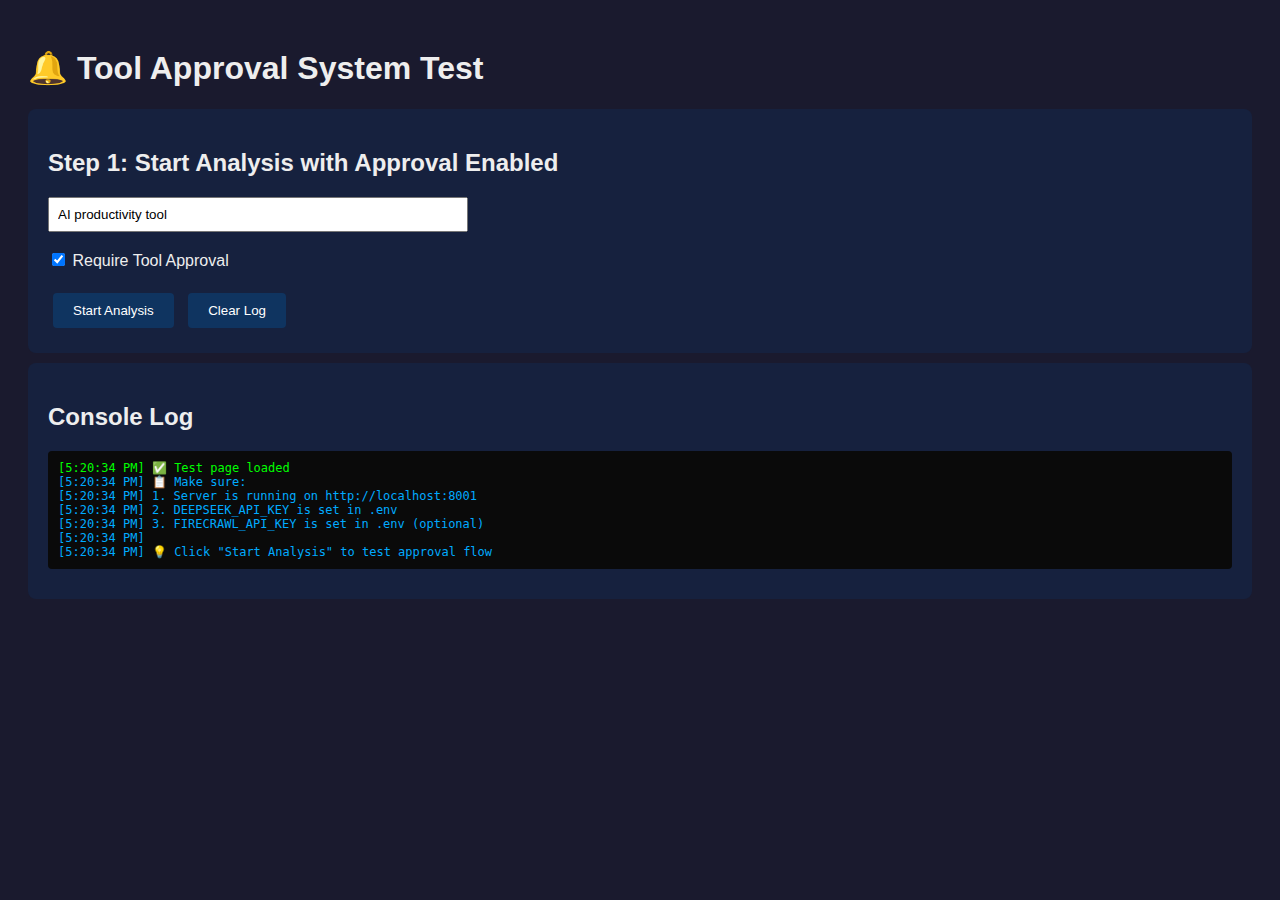
<file: test-approval.html>
<!DOCTYPE html>
<html>
<head>
  <meta charset="UTF-8">
  <title>Tool Approval Test</title>
  <style>
    body { font-family: Arial; padding: 20px; background: #1a1a2e; color: #eee; }
    .test-section { background: #16213e; padding: 20px; margin: 10px 0; border-radius: 8px; }
    button { padding: 10px 20px; margin: 5px; cursor: pointer; background: #0f3460; color: white; border: none; border-radius: 4px; }
    button:hover { background: #533483; }
    .log { background: #0a0a0a; padding: 10px; margin: 10px 0; border-radius: 4px; font-family: monospace; font-size: 12px; max-height: 300px; overflow-y: auto; }
    .success { color: #0f0; }
    .error { color: #f00; }
    .info { color: #0af; }
  </style>
</head>
<body>
  <h1>🔔 Tool Approval System Test</h1>
  
  <div class="test-section">
    <h2>Step 1: Start Analysis with Approval Enabled</h2>
    <input type="text" id="testIdea" placeholder="Enter test idea" style="width: 400px; padding: 8px;" value="AI productivity tool">
    <br><br>
    <label>
      <input type="checkbox" id="requireApproval" checked> Require Tool Approval
    </label>
    <br><br>
    <button onclick="startTest()">Start Analysis</button>
    <button onclick="clearLog()">Clear Log</button>
  </div>

  <div class="test-section">
    <h2>Console Log</h2>
    <div class="log" id="log"></div>
  </div>

  <script>
    const log = (msg, type = 'info') => {
      const div = document.getElementById('log');
      const span = document.createElement('div');
      span.className = type;
      span.textContent = `[${new Date().toLocaleTimeString()}] ${msg}`;
      div.appendChild(span);
      div.scrollTop = div.scrollHeight;
      console.log(msg);
    };

    const clearLog = () => {
      document.getElementById('log').innerHTML = '';
    };

    async function startTest() {
      const idea = document.getElementById('testIdea').value;
      const requireApproval = document.getElementById('requireApproval').checked;

      if (!idea) {
        log('❌ Please enter a test idea', 'error');
        return;
      }

      log('🚀 Starting analysis test...', 'info');
      log(`   - Idea: ${idea}`, 'info');
      log(`   - Require Approval: ${requireApproval}`, 'info');

      const body = {
        idea,
        mode: 'quick',
        language: 'en',
        persona: 'pm',
        model: 'deepseek-fast',
        allowWebTools: true,
        enableAutoContinue: false,
        requireToolApproval: requireApproval,
        sessionId: Date.now().toString()
      };

      log('📤 Sending POST /api/analyze', 'info');
      log(`   Body: ${JSON.stringify(body, null, 2)}`, 'info');

      try {
        const response = await fetch('/api/analyze', {
          method: 'POST',
          headers: { 'Content-Type': 'application/json' },
          body: JSON.stringify(body)
        });

        log(`📥 Response status: ${response.status}`, response.ok ? 'success' : 'error');

        const text = await response.text();
        log(`📥 Raw response: ${text.substring(0, 500)}...`, 'info');

        let data;
        try {
          data = JSON.parse(text);
        } catch (e) {
          log(`❌ Failed to parse JSON: ${e.message}`, 'error');
          return;
        }

        log('📊 Parsed response:', 'info');
        log(`   ${JSON.stringify(data, null, 2)}`, 'info');

        if (data.needsApproval) {
          log('🔔 ============================================', 'success');
          log('🔔 APPROVAL REQUIRED!', 'success');
          log('🔔 ============================================', 'success');
          log(`   ✅ needsApproval: ${data.needsApproval}`, 'success');
          log(`   ✅ approvalId: ${data.approvalId}`, 'success');
          log(`   ✅ toolName: ${data.toolName}`, 'success');
          log(`   ✅ toolArgs: ${JSON.stringify(data.toolArgs)}`, 'success');
          log(`   ✅ checkpointId: ${data.checkpointId}`, 'success');
          
          // Test approval
          log('', 'info');
          log('⏳ Waiting 2 seconds before testing approval...', 'info');
          await new Promise(resolve => setTimeout(resolve, 2000));
          
          await testApproval(data.approvalId, true);
        } else if (data.error) {
          log(`❌ Error: ${data.error}`, 'error');
        } else {
          log(`✅ Analysis completed without approval request`, 'success');
          log(`   Report length: ${data.report?.length || 0} chars`, 'info');
        }
      } catch (error) {
        log(`❌ Fetch error: ${error.message}`, 'error');
      }
    }

    async function testApproval(approvalId, approved) {
      log('🔔 Testing approval endpoint...', 'info');
      log(`   Approval ID: ${approvalId}`, 'info');
      log(`   Decision: ${approved ? 'APPROVE ✅' : 'REJECT ❌'}`, 'info');

      try {
        const response = await fetch('/api/tool-approval', {
          method: 'POST',
          headers: { 'Content-Type': 'application/json' },
          body: JSON.stringify({
            approvalId,
            approved,
            reason: approved ? 'Test approval' : 'Test rejection'
          })
        });

        log(`📥 Approval response status: ${response.status}`, response.ok ? 'success' : 'error');

        const data = await response.json();
        log(`📥 Approval response: ${JSON.stringify(data, null, 2)}`, 'info');

        if (data.success) {
          log(`✅ Approval recorded successfully!`, 'success');
        } else {
          log(`❌ Approval failed: ${data.error || 'Unknown error'}`, 'error');
        }
      } catch (error) {
        log(`❌ Approval request error: ${error.message}`, 'error');
      }
    }

    // Auto-start on load
    window.addEventListener('load', () => {
      log('✅ Test page loaded', 'success');
      log('📋 Make sure:', 'info');
      log('   1. Server is running on http://localhost:8001', 'info');
      log('   2. DEEPSEEK_API_KEY is set in .env', 'info');
      log('   3. FIRECRAWL_API_KEY is set in .env (optional)', 'info');
      log('', 'info');
      log('💡 Click "Start Analysis" to test approval flow', 'info');
    });
  </script>
</body>
</html>
</file>
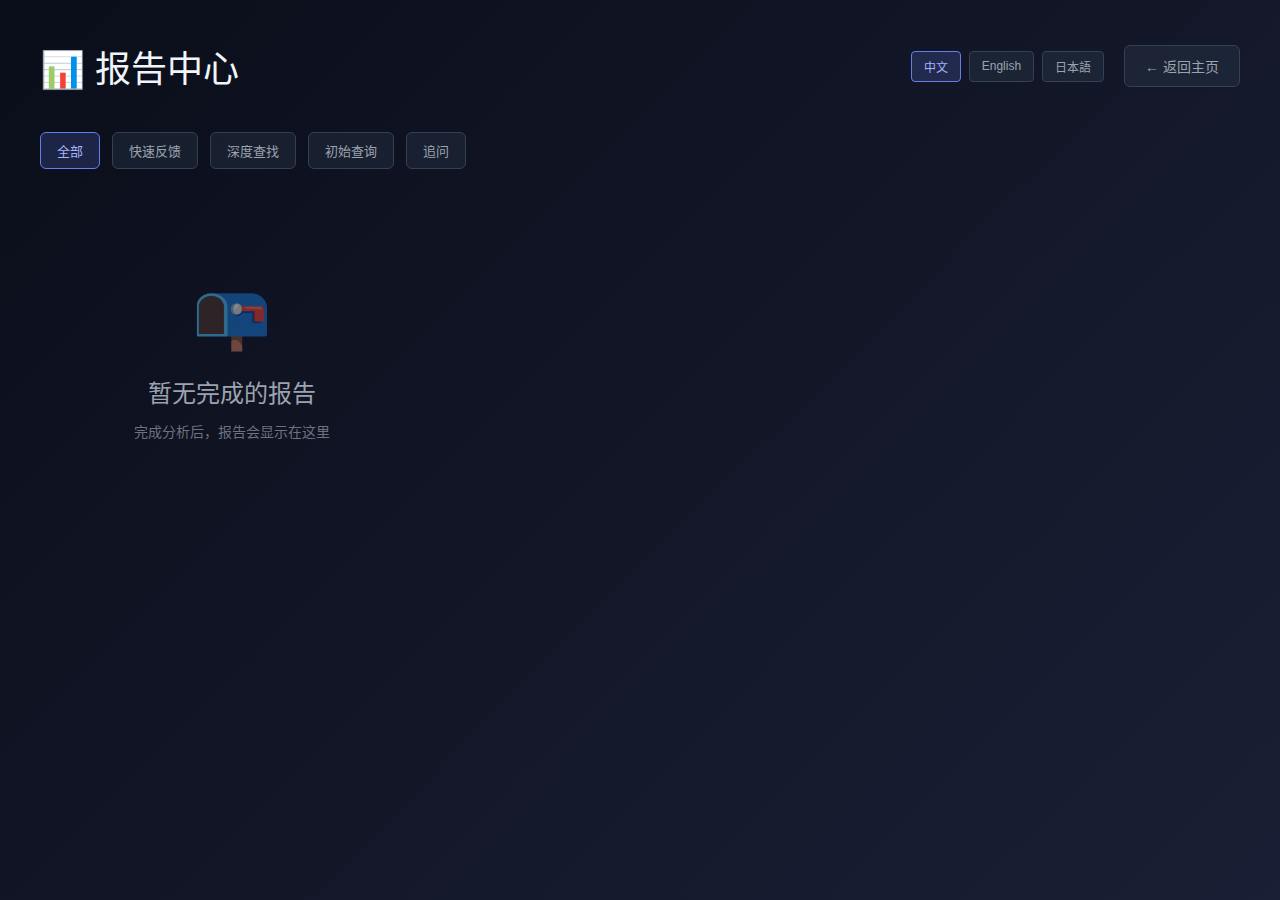
<file: public/reports.html>
<!DOCTYPE html>
<html lang="zh-CN">
<head>
  <meta charset="UTF-8">
  <meta name="viewport" content="width=device-width, initial-scale=1.0">
  <title>报告中心 - CompLens</title>
  <style>
    * {
      margin: 0;
      padding: 0;
      box-sizing: border-box;
    }

    body {
      font-family: -apple-system, BlinkMacSystemFont, 'Segoe UI', Roboto, sans-serif;
      margin: 0;
      padding: 20px;
      background: linear-gradient(135deg, #0a0e1a 0%, #1a1f35 100%);
      color: #e5e7eb;
      min-height: 100vh;
    }

    .container {
      max-width: 1400px;
      margin: 0 auto;
    }

    .header {
      text-align: center;
      margin-bottom: 40px;
      position: relative;
    }

    h1 {
      font-size: 36px;
      font-weight: 300;
      color: #f1f5f9;
      margin: 0 0 10px 0;
    }

    .subtitle {
      color: #9ca3af;
      font-size: 14px;
      text-transform: uppercase;
      letter-spacing: 2px;
    }

    .back-button {
      position: absolute;
      left: 0;
      top: 50%;
      transform: translateY(-50%);
      padding: 10px 20px;
      background: rgba(51, 65, 85, 0.3);
      border: 1px solid #334155;
      color: #9ca3af;
      border-radius: 6px;
      cursor: pointer;
      font-size: 14px;
      transition: all 0.3s;
      text-decoration: none;
      display: inline-flex;
      align-items: center;
      gap: 8px;
    }

    .back-button:hover {
      background: rgba(51, 65, 85, 0.6);
      border-color: #475569;
      color: #e5e7eb;
      transform: translateY(-50%) translateX(-2px);
    }    .filters {
      display: flex;
      gap: 16px;
      margin-bottom: 30px;
      flex-wrap: wrap;
      background: rgba(15, 23, 42, 0.6);
      padding: 20px;
      border-radius: 12px;
      border: 1px solid #1f2937;
    }

    .filter-group {
      flex: 1;
      min-width: 200px;
    }

    .filter-group label {
      display: block;
      font-size: 12px;
      color: #9ca3af;
      margin-bottom: 8px;
      text-transform: uppercase;
      letter-spacing: 0.5px;
    }

    .filter-group input,
    .filter-group select {
      width: 100%;
      padding: 10px 12px;
      border: 1px solid #334155;
      border-radius: 6px;
      background: #0a0e1a;
      color: #e5e7eb;
      font-size: 14px;
      transition: all 0.3s;
    }

    .filter-group input:focus,
    .filter-group select:focus {
      outline: none;
      border-color: #667eea;
      box-shadow: 0 0 0 3px rgba(102, 126, 234, 0.1);
    }

    .grid {
      display: grid;
      grid-template-columns: repeat(auto-fill, minmax(350px, 1fr));
      gap: 24px;
      margin-bottom: 40px;
    }

    .report-card {
      background: rgba(15, 23, 42, 0.8);
      border: 1px solid #1f2937;
      border-radius: 12px;
      padding: 24px;
      transition: all 0.3s;
      cursor: pointer;
      position: relative;
      overflow: hidden;
    }

    .report-card::before {
      content: '';
      position: absolute;
      top: 0;
      left: 0;
      right: 0;
      height: 3px;
      background: linear-gradient(90deg, #667eea, #764ba2);
      opacity: 0;
      transition: opacity 0.3s;
    }

    .report-card:hover {
      transform: translateY(-4px);
      box-shadow: 0 8px 24px rgba(0, 0, 0, 0.3);
      border-color: #334155;
    }

    .report-card:hover::before {
      opacity: 1;
    }

    .report-header {
      display: flex;
      justify-content: space-between;
      align-items: flex-start;
      margin-bottom: 16px;
    }

    .report-title {
      font-size: 18px;
      font-weight: 600;
      color: #f1f5f9;
      margin: 0 0 8px 0;
      line-height: 1.4;
    }

    .report-meta {
      display: flex;
      gap: 12px;
      flex-wrap: wrap;
      margin-bottom: 12px;
    }

    .meta-tag {
      font-size: 11px;
      padding: 4px 10px;
      border-radius: 4px;
      background: rgba(102, 126, 234, 0.1);
      color: #a5b4fc;
      border: 1px solid rgba(102, 126, 234, 0.2);
    }

    .meta-tag.mode {
      background: rgba(251, 191, 36, 0.1);
      color: #fbbf24;
      border-color: rgba(251, 191, 36, 0.2);
    }

    .meta-tag.persona {
      background: rgba(139, 92, 246, 0.1);
      color: #a78bfa;
      border-color: rgba(139, 92, 246, 0.2);
    }

    .report-date {
      font-size: 12px;
      color: #6b7280;
      margin-bottom: 12px;
    }

    .report-preview {
      font-size: 13px;
      color: #9ca3af;
      line-height: 1.6;
      margin-bottom: 16px;
      display: -webkit-box;
      -webkit-line-clamp: 3;
      -webkit-box-orient: vertical;
      overflow: hidden;
    }

    .report-actions {
      display: flex;
      gap: 8px;
    }

  .btn {
    padding: 8px 16px;
    border-radius: 6px;
    font-size: 13px;
    cursor: pointer;
    transition: all 0.3s;
    text-decoration: none;
    display: inline-flex;
    align-items: center;
    gap: 6px;
    border: 1px solid #334155;
  }

  .btn-primary {
    background: rgba(102, 126, 234, 0.1);
    color: #a5b4fc;
    border-color: rgba(102, 126, 234, 0.3);
  }

  .btn-primary:hover {
    background: rgba(102, 126, 234, 0.2);
    border-color: #667eea;
    transform: translateY(-2px);
  }

  .btn-secondary {
    background: transparent;
    border: 1px solid #334155;
    color: #9ca3af;
  }

  .btn-secondary:hover {
    background: rgba(51, 65, 85, 0.5);
    border-color: #475569;
    color: #e5e7eb;
  }    .empty-state {
      text-align: center;
      padding: 80px 20px;
      color: #6b7280;
    }

    .empty-state-icon {
      font-size: 64px;
      margin-bottom: 20px;
      opacity: 0.5;
    }

    .empty-state h2 {
      font-size: 24px;
      font-weight: 300;
      color: #9ca3af;
      margin: 0 0 12px 0;
    }

    .empty-state p {
      font-size: 14px;
      color: #6b7280;
    }

    .loading {
      text-align: center;
      padding: 60px 20px;
      color: #9ca3af;
    }

    .spinner {
      width: 40px;
      height: 40px;
      margin: 0 auto 20px;
      border: 3px solid #1f2937;
      border-top-color: #667eea;
      border-radius: 50%;
      animation: spin 1s linear infinite;
    }

    @keyframes spin {
      to { transform: rotate(360deg); }
    }

    @media (max-width: 768px) {
      .grid {
        grid-template-columns: 1fr;
      }

      .filters {
        flex-direction: column;
      }

      .back-button {
        position: static;
        transform: none;
        margin-bottom: 20px;
      }
    }

    /* Reports Container Styles */
    .reports-container {
      max-width: 1400px;
      margin: 0 auto;
      padding: 20px;
    }

    .reports-header {
      display: flex;
      justify-content: space-between;
      align-items: center;
      margin-bottom: 40px;
    }

    .reports-header h1 {
      font-size: 36px;
      font-weight: 300;
      color: #f1f5f9;
      margin: 0;
    }

    /* Language Switcher */
    .lang-switcher {
      display: flex;
      gap: 8px;
      margin-right: 20px;
    }

    .lang-btn {
      padding: 6px 12px;
      background: rgba(51, 65, 85, 0.3);
      border: 1px solid #334155;
      color: #9ca3af;
      border-radius: 4px;
      cursor: pointer;
      font-size: 12px;
      transition: all 0.3s;
    }

    .lang-btn:hover {
      background: rgba(51, 65, 85, 0.5);
      color: #e5e7eb;
    }

    .lang-btn.active {
      background: rgba(102, 126, 234, 0.2);
      border-color: #667eea;
      color: #a5b4fc;
    }

    .back-btn {
      padding: 10px 20px;
      background: rgba(51, 65, 85, 0.3);
      border: 1px solid #334155;
      color: #9ca3af;
      border-radius: 6px;
      text-decoration: none;
      font-size: 14px;
      transition: all 0.3s;
      display: inline-flex;
      align-items: center;
      gap: 8px;
    }

    .back-btn:hover {
      background: rgba(51, 65, 85, 0.6);
      border-color: #475569;
      color: #e5e7eb;
    }

    /* Filter Bar */
    .filter-bar {
      display: flex;
      gap: 12px;
      margin-bottom: 30px;
      flex-wrap: wrap;
    }

    .filter-btn {
      padding: 8px 16px;
      background: rgba(51, 65, 85, 0.3);
      border: 1px solid #334155;
      color: #9ca3af;
      border-radius: 6px;
      cursor: pointer;
      font-size: 13px;
      transition: all 0.3s;
    }

    .filter-btn:hover {
      background: rgba(51, 65, 85, 0.5);
      color: #e5e7eb;
    }

    .filter-btn.active {
      background: rgba(102, 126, 234, 0.2);
      border-color: #667eea;
      color: #a5b4fc;
    }

    /* Reports Grid */
    .reports-grid {
      display: grid;
      grid-template-columns: repeat(auto-fill, minmax(350px, 1fr));
      gap: 24px;
    }

    .report-card {
      background: rgba(15, 23, 42, 0.8);
      border: 1px solid #1f2937;
      border-radius: 12px;
      padding: 24px;
      transition: all 0.3s;
      position: relative;
      overflow: hidden;
    }

    .report-card::before {
      content: '';
      position: absolute;
      top: 0;
      left: 0;
      right: 0;
      height: 3px;
      background: linear-gradient(90deg, #667eea, #764ba2);
      opacity: 0;
      transition: opacity 0.3s;
    }

    .report-card:hover {
      transform: translateY(-4px);
      box-shadow: 0 8px 24px rgba(0, 0, 0, 0.3);
      border-color: #334155;
    }

    .report-card:hover::before {
      opacity: 1;
    }

    .report-card-header {
      margin-bottom: 12px;
    }

    .report-badges {
      display: flex;
      gap: 8px;
      flex-wrap: wrap;
    }

    .report-badge {
      font-size: 10px;
      padding: 4px 8px;
      border-radius: 4px;
      font-weight: 600;
      letter-spacing: 0.5px;
    }

    .badge-quick {
      background: rgba(251, 191, 36, 0.1);
      color: #fbbf24;
      border: 1px solid rgba(251, 191, 36, 0.2);
    }

    .badge-deep {
      background: rgba(139, 92, 246, 0.1);
      color: #a78bfa;
      border: 1px solid rgba(139, 92, 246, 0.2);
    }

    .badge-initial {
      background: rgba(34, 197, 94, 0.1);
      color: #4ade80;
      border: 1px solid rgba(34, 197, 94, 0.2);
    }

    .badge-followup {
      background: rgba(59, 130, 246, 0.1);
      color: #60a5fa;
      border: 1px solid rgba(59, 130, 246, 0.2);
    }

    .report-meta {
      font-size: 12px;
      color: #6b7280;
      margin-bottom: 16px;
    }

    .report-actions {
      display: flex;
      gap: 8px;
    }

    .action-btn {
      flex: 1;
      padding: 8px 12px;
      border-radius: 6px;
      font-size: 12px;
      cursor: pointer;
      transition: all 0.3s;
      border: 1px solid #334155;
    }

    .btn-view {
      background: rgba(102, 126, 234, 0.1);
      color: #a5b4fc;
      border-color: rgba(102, 126, 234, 0.3);
    }

    .btn-view:hover {
      background: rgba(102, 126, 234, 0.2);
      border-color: #667eea;
    }

    .btn-visualize {
      background: rgba(139, 92, 246, 0.1);
      color: #a78bfa;
      border-color: rgba(139, 92, 246, 0.3);
    }

    .btn-visualize:hover {
      background: rgba(139, 92, 246, 0.2);
      border-color: #8b5cf6;
    }

    .btn-export {
      background: transparent;
      color: #9ca3af;
      border-color: #334155;
    }

    .btn-export:hover {
      background: rgba(51, 65, 85, 0.5);
      color: #e5e7eb;
    }

    .empty-state-title {
      font-size: 24px;
      font-weight: 300;
      color: #9ca3af;
      margin-bottom: 12px;
    }

    .empty-state-text {
      font-size: 14px;
      color: #6b7280;
    }
  </style>
</head>
<body>
  <div class="reports-container">
    <div class="reports-header">
      <h1>📊 报告中心</h1>
      <div style="display: flex; align-items: center;">
        <div class="lang-switcher">
          <button class="lang-btn active" data-lang="zh" onclick="switchLanguage('zh')">中文</button>
          <button class="lang-btn" data-lang="en" onclick="switchLanguage('en')">English</button>
          <button class="lang-btn" data-lang="ja" onclick="switchLanguage('ja')">日本語</button>
        </div>
        <a href="/" class="back-btn">← 返回主页</a>
      </div>
    </div>

    <div class="filter-bar">
      <button class="filter-btn active" onclick="applyFilter('all')">全部</button>
      <button class="filter-btn" onclick="applyFilter('quick')">快速反馈</button>
      <button class="filter-btn" onclick="applyFilter('deep')">深度查找</button>
      <button class="filter-btn" onclick="applyFilter('initial')">初始查询</button>
      <button class="filter-btn" onclick="applyFilter('followup')">追问</button>
    </div>

    <div id="reportsGrid" class="reports-grid">
      <!-- Reports will be loaded here -->
    </div>
  </div>

  <script>
    let allReports = [];
    let currentFilter = 'all';
    let currentLang = localStorage.getItem('preferredLanguage') || 'zh';

    // 多语言翻译
    const translations = {
      zh: {
        title: '报告中心',
        backBtn: '← 返回主页',
        filterAll: '全部',
        filterQuick: '快速反馈',
        filterDeep: '深度查找',
        filterInitial: '初始查询',
        filterFollowup: '追问',
        loading: '正在加载报告...',
        emptyIcon: '📭',
        emptyTitle: '暂无完成的报告',
        emptyText: '完成分析后，报告会显示在这里',
        btnView: '📄 查看',
        btnVisualize: '📊 可视化',
        btnExport: '💾 导出',
        badgeQuick: 'QUICK',
        badgeDeep: 'DEEP',
        badgeInitial: 'INITIAL',
        badgeFollowup: 'FOLLOW-UP',
        errorLoad: '加载报告失败',
        errorNotFound: '报告未找到',
        errorVisualize: '报告中未找到可视化数据',
        errorParse: '可视化数据解析失败',
        exportSuccess: '已导出报告',
      },
      en: {
        title: 'Reports Center',
        backBtn: '← Back to Home',
        filterAll: 'All',
        filterQuick: 'Quick',
        filterDeep: 'Deep',
        filterInitial: 'Initial',
        filterFollowup: 'Follow-up',
        loading: 'Loading reports...',
        emptyIcon: '📭',
        emptyTitle: 'No completed reports',
        emptyText: 'Reports will appear here after analysis',
        btnView: '📄 View',
        btnVisualize: '📊 Visualize',
        btnExport: '💾 Export',
        badgeQuick: 'QUICK',
        badgeDeep: 'DEEP',
        badgeInitial: 'INITIAL',
        badgeFollowup: 'FOLLOW-UP',
        errorLoad: 'Failed to load reports',
        errorNotFound: 'Report not found',
        errorVisualize: 'No visualization data found in report',
        errorParse: 'Failed to parse visualization data',
        exportSuccess: 'Report exported',
      },
      ja: {
        title: 'レポートセンター',
        backBtn: '← ホームに戻る',
        filterAll: 'すべて',
        filterQuick: 'クイック',
        filterDeep: 'ディープ',
        filterInitial: '初期',
        filterFollowup: '追加質問',
        loading: 'レポートを読み込み中...',
        emptyIcon: '📭',
        emptyTitle: '完了したレポートがありません',
        emptyText: '分析完了後、ここにレポートが表示されます',
        btnView: '📄 表示',
        btnVisualize: '📊 可視化',
        btnExport: '💾 エクスポート',
        badgeQuick: 'QUICK',
        badgeDeep: 'DEEP',
        badgeInitial: 'INITIAL',
        badgeFollowup: 'FOLLOW-UP',
        errorLoad: 'レポートの読み込みに失敗しました',
        errorNotFound: 'レポートが見つかりません',
        errorVisualize: 'レポートに可視化データが見つかりません',
        errorParse: '可視化データの解析に失敗しました',
        exportSuccess: 'レポートをエクスポートしました',
      }
    };

    // 切换语言
    function switchLanguage(lang) {
      currentLang = lang;
      localStorage.setItem('preferredLanguage', lang);
      
      // 更新语言按钮状态
      document.querySelectorAll('.lang-btn').forEach(btn => {
        if (btn.dataset.lang === lang) {
          btn.classList.add('active');
        } else {
          btn.classList.remove('active');
        }
      });
      
      // 更新页面文本
      updatePageText();
      
      // 重新渲染报告
      applyFilters();
    }

    // 更新页面文本
    function updatePageText() {
      const t = translations[currentLang];
      document.title = `${t.title} - CompLens`;
      document.querySelector('h1').textContent = `📊 ${t.title}`;
      document.querySelector('.back-btn').textContent = t.backBtn;
      
      // 更新过滤按钮
      const filters = document.querySelectorAll('.filter-btn');
      filters[0].textContent = t.filterAll;
      filters[1].textContent = t.filterQuick;
      filters[2].textContent = t.filterDeep;
      filters[3].textContent = t.filterInitial;
      filters[4].textContent = t.filterFollowup;
    }

    async function loadReports() {
      const t = translations[currentLang];
      
      try {
        // Load from localStorage (searchHistory)
        const historyData = localStorage.getItem('searchHistory');
        if (!historyData) {
          renderEmptyState();
          return;
        }

        const history = JSON.parse(historyData);
        
        // 只展示已经完成的记录，并且统一整理时间字段
        allReports = history
          .filter(item => !item.interrupted)
          .map(item => {
            // 尝试从多种字段里找出"完成时间"
            const rawDate =
              item.createdAt ||
              item.completedAt ||
              item.finishedAt ||
              item.timestamp ||
              item.time ||
              item.date;

            return {
              ...item,
              // 统一挂在 createdAt 上，后面统一读取这个
              createdAt: rawDate || null,
            };
          });

        console.log(
          `📊 Loaded ${allReports.length} completed reports (filtered out ${
            history.length - allReports.length
          } interrupted)`
        );
        
        applyFilters();
      } catch (error) {
        console.error(t.errorLoad, error);
        document.getElementById('reportsGrid').innerHTML = 
          `<div class="empty-state"><div class="empty-state-title">${t.errorLoad}</div></div>`;
      }
    }

    function applyFilter(filter) {
      currentFilter = filter;
      
      // Update active button
      document.querySelectorAll('.filter-btn').forEach(btn => {
        btn.classList.remove('active');
      });
      event.target.classList.add('active');
      
      applyFilters();
    }

    function applyFilters() {
      let filtered = [...allReports];
      
      // Apply filter
      if (currentFilter !== 'all') {
        if (currentFilter === 'quick' || currentFilter === 'deep') {
          filtered = filtered.filter(r => r.mode === currentFilter);
        } else if (currentFilter === 'initial') {
          filtered = filtered.filter(r => r.queryType === 'initial');
        } else if (currentFilter === 'followup') {
          filtered = filtered.filter(r => r.queryType === 'followup');
        }
      }
      
      renderReports(filtered);
    }

    function renderReports(reports) {
      const grid = document.getElementById('reportsGrid');
      const t = translations[currentLang];
      
      if (reports.length === 0) {
        renderEmptyState();
        return;
      }
      
      grid.innerHTML = reports.map(report => {
        const badgeClass = report.mode === 'quick' ? 'badge-quick' : 'badge-deep';
        const queryTypeBadge = report.queryType === 'followup' ? 'badge-followup' : 'badge-initial';
        const queryTypeText = report.queryType === 'followup' ? t.badgeFollowup : t.badgeInitial;

        // —— 安全格式化时间，避免 Invalid Date ——
        const rawDate =
          report.createdAt ||
          report.completedAt ||
          report.finishedAt ||
          report.timestamp ||
          report.time ||
          report.date;

        let dateStr = '—';
        if (rawDate) {
          const d = new Date(rawDate);
          if (!isNaN(d.getTime())) {
            dateStr = d.toLocaleString(
              currentLang === 'zh' ? 'zh-CN' :
              currentLang === 'ja' ? 'ja-JP' : 'en-US'
            );
          }
        }
        
        return `
          <div class="report-card">
            <div class="report-card-header">
              <div class="report-badges">
                <span class="report-badge ${badgeClass}">${report.mode.toUpperCase()}</span>
                ${report.queryType ? `<span class="report-badge ${queryTypeBadge}">${queryTypeText}</span>` : ''}
              </div>
            </div>
            <div class="report-title">${escapeHtml(report.title || report.idea.substring(0, 80))}</div>
            <div class="report-meta">${dateStr}</div>
            <div class="report-actions">
              <button class="action-btn btn-view" onclick="viewReport('${report.id}')">${t.btnView}</button>
              <button class="action-btn btn-visualize" onclick="visualizeReport('${report.id}')">${t.btnVisualize}</button>
              <button class="action-btn btn-export" onclick="exportReport('${report.id}')">${t.btnExport}</button>
            </div>
          </div>
        `;
      }).join('');
    }

    function renderEmptyState() {
      const t = translations[currentLang];
      document.getElementById('reportsGrid').innerHTML = `
        <div class="empty-state">
          <div class="empty-state-icon">${t.emptyIcon}</div>
          <div class="empty-state-title">${t.emptyTitle}</div>
          <div class="empty-state-text">${t.emptyText}</div>
        </div>
      `;
    }

    function viewReport(reportId) {
      // reportId 实际上是 history item 的 id
      const report = allReports.find(r => String(r.id) === String(reportId));
      if (!report) {
        alert(translations[currentLang].errorNotFound || 'Report not found');
        return;
      }
      
      // 打开主页并显示报告
      const url = new URL('/', window.location.origin);
      window.location.href = url.toString();
      
      // 使用 sessionStorage 传递报告数据
      sessionStorage.setItem('viewReport', JSON.stringify({
        report: report.report,
        title: report.idea
      }));
    }

    function visualizeReport(reportId) {
      const report = allReports.find(r => String(r.id) === String(reportId));
      if (!report) {
        alert(translations[currentLang].errorNotFound || 'Report not found');
        return;
      }
      
      const startMarker = "JSON_OUTPUT_START";
      const endMarker = "JSON_OUTPUT_END";
      const start = report.report.indexOf(startMarker);
      const end = report.report.indexOf(endMarker);

      if (start === -1 || end === -1) {
        alert(translations[currentLang].errorVisualize || 'No visualization data found');
        return;
      }

      const jsonText = report.report.slice(start + startMarker.length, end).trim();
      try {
        const data = JSON.parse(jsonText);
        sessionStorage.setItem('visualizationData', JSON.stringify(data));
        sessionStorage.setItem('visualizationLang', currentLang);
        window.open('/visualize.html', '_blank');
      } catch (e) {
        console.error('JSON parse error:', e);
        alert(translations[currentLang].errorParse || 'Failed to parse visualization data');
      }
    }

    async function exportReport(reportId) {
      const t = translations[currentLang];
      
      try {
        const report = allReports.find(r => String(r.id) === String(reportId));
        if (!report) {
          alert(t.errorNotFound);
          return;
        }

        const filename = `complens-report-${reportId}-${Date.now()}.md`;
        const blob = new Blob([report.report || ''], { type: 'text/markdown;charset=utf-8' });
        const url = URL.createObjectURL(blob);
        const a = document.createElement('a');
        a.href = url;
        a.download = filename;
        document.body.appendChild(a);
        a.click();
        document.body.removeChild(a);
        URL.revokeObjectURL(url);
        
        console.log(`✅ ${t.exportSuccess}: ${filename}`);
      } catch (error) {
        console.error('Export error:', error);
        alert(t.errorLoad);
      }
    }

    function escapeHtml(text) {
      const div = document.createElement('div');
      div.textContent = text;
      return div.innerHTML;
    }

    // Initialize
    switchLanguage(currentLang);
    loadReports();
  </script>
</body>
</html>
</file>
<file: public/styles.css>
* {
  margin: 0;
  padding: 0;
  box-sizing: border-box;
}

body {
  font-family: -apple-system, BlinkMacSystemFont, 'SF Pro Display', 'SF Pro Text', 'Helvetica Neue', sans-serif;
  background: #0a0e1a;
  min-height: 100vh;
  padding: 0;
  margin: 0;
  color: #e5e7eb;
}

.container {
  max-width: 100%;
  width: 100%;
  background: #0f1419;
  overflow: hidden;
  min-height: 100vh;
  display: flex;
  flex-direction: column;
}

.header {
  background: #0f1419;
  color: #e5e7eb;
  padding: 80px 40px 60px;
  text-align: center;
  position: relative;
  border-bottom: 1px solid #1f2937;
}

.header-subtitle {
  font-size: 13px;
  letter-spacing: 2px;
  text-transform: uppercase;
  color: #9ca3af;
  margin-bottom: 20px;
  font-weight: 500;
}

.header h1 {
  font-size: 56px;
  font-weight: 300;
  letter-spacing: -1px;
  margin-bottom: 12px;
  line-height: 1.2;
  max-width: 900px;
  margin-left: auto;
  margin-right: auto;
}

.header h1 em {
  font-style: italic;
  font-weight: 400;
}

.content {
  padding: 60px 40px;
  max-width: 800px;
  margin: 0 auto;
  flex: 1;
}

.input-section {
  margin-bottom: 20px;
}

.input-section.hidden {
  display: none;
}

label {
  display: block;
  font-size: 13px;
  font-weight: 600;
  color: #e5e7eb;
  margin-bottom: 8px;
  letter-spacing: 0.5px;
  text-transform: uppercase;
}

textarea {
  width: 100%;
  min-height: 140px;
  padding: 18px 20px;
  border: 2px solid #1f2937;
  border-radius: 8px;
  font-size: 16px;
  font-family: inherit;
  resize: vertical;
  transition: all 0.3s;
  background: #0a0e1a;
  color: #e5e7eb;
}

textarea:focus {
  outline: none;
  border-color: #667eea;
  background: #0f1419;
}

.button {
  width: 100%;
  padding: 18px;
  background: #667eea;
  color: white;
  border: none;
  border-radius: 8px;
  font-size: 15px;
  font-weight: 600;
  cursor: pointer;
  transition: all 0.3s;
  letter-spacing: 0.5px;
  text-transform: uppercase;
}

.button:hover {
  background: #5568d3;
  transform: translateY(-1px);
}

.button:active {
  transform: translateY(0);
}

.button:disabled {
  opacity: 0.4;
  cursor: not-allowed;
  transform: none;
}

.button-group {
  display: grid;
  grid-template-columns: 1fr 1fr;
  gap: 12px;
  margin-top: 16px;
}

.button-quick {
  background: linear-gradient(135deg, #667eea 0%, #764ba2 100%);
}

.button-quick:hover {
  background: linear-gradient(135deg, #5568d3 0%, #63408a 100%);
}

.button-deep {
  background: linear-gradient(135deg, #f093fb 0%, #f5576c 100%);
}

.button-deep:hover {
  background: linear-gradient(135deg, #de7fe9 0%, #e04559 100%);
}

.mode-selected {
  box-shadow: 0 0 0 2px rgba(255,255,255,0.6);
  transform: translateY(-1px);
}

.mode-hint {
  margin-top: 16px;
  padding: 16px;
  background: rgba(102, 126, 234, 0.1);
  border-left: 4px solid #667eea;
  border-radius: 4px;
  font-size: 13px;
  line-height: 1.6;
  color: #9ca3af;
}

.mode-hint strong {
  color: #e5e7eb;
  font-weight: 600;
}

.advanced-controls {
  margin-top: 16px;
  padding: 12px 14px;
  border-radius: 8px;
  border: 1px solid #1f2937;
  background: #050816;
  display: grid;
  grid-template-columns: 1fr 1fr;
  gap: 12px;
  align-items: center;
}

.select-group {
  display: flex;
  flex-direction: column;
  gap: 4px;
}

.select-group label {
  font-size: 11px;
  margin-bottom: 0;
  text-transform: none;
  letter-spacing: 0.4px;
  color: #9ca3af;
}

.select-group select {
  width: 100%;
  padding: 8px 10px;
  border-radius: 6px;
  border: 1px solid #1f2937;
  background: #020617;
  color: #e5e7eb;
  font-size: 13px;
}

.toggle-label {
  grid-column: 1 / 3;
  display: flex;
  align-items: center;
  gap: 8px;
  font-size: 12px;
  color: #9ca3af;
}

.toggle-label input {
  width: 14px;
  height: 14px;
  accent-color: #667eea;
}

.loading-section {
  text-align: center;
  padding: 40px 20px;
  display: none;
}

.loading-section.visible {
  display: block;
}

.progress-container {
  width: 100%;
  max-width: 400px;
  margin: 20px auto;
  background: #1f2937;
  border-radius: 10px;
  overflow: hidden;
  height: 8px;
  position: relative;
}

.progress-bar {
  height: 100%;
  background: linear-gradient(90deg, #667eea 0%, #764ba2 100%);
  width: 0%;
  transition: width 0.5s ease;
  border-radius: 10px;
  box-shadow: 0 0 10px rgba(102, 126, 234, 0.5);
}

.progress-text {
  margin-top: 12px;
  font-size: 14px;
  color: #9ca3af;
  font-weight: 500;
}

.history-panel {
  position: fixed;
  right: -320px;
  top: 0;
  width: 320px;
  height: 100vh;
  background: #0f1419;
  box-shadow: -2px 0 10px rgba(0, 0, 0, 0.5);
  transition: right 0.3s ease;
  z-index: 999;
  display: flex;
  flex-direction: column;
  border-left: 1px solid #1f2937;
}

.history-panel.open {
  right: 0;
}

.history-header {
  padding: 20px;
  border-bottom: 1px solid #1f2937;
  display: flex;
  justify-content: space-between;
  align-items: center;
}

.history-header h3 {
  margin: 0;
  font-size: 18px;
  font-weight: 600;
  color: #e5e7eb;
}

.history-close {
  background: none;
  border: none;
  font-size: 24px;
  cursor: pointer;
  color: #9ca3af;
  padding: 0;
  width: 30px;
  height: 30px;
  display: flex;
  align-items: center;
  justify-content: center;
}

.history-close:hover {
  color: #e5e7eb;
}

.history-list {
  flex: 1;
  overflow-y: auto;
  padding: 10px;
}

.history-item {
  position: relative;
  padding: 15px 15px 50px 15px;
  margin-bottom: 10px;
  border: 1px solid #1f2937;
  border-radius: 8px;
  transition: all 0.2s;
  background: #0a0e1a;
}

.history-item:hover {
  border-color: #667eea;
  background: #0f1419;
}

.history-item-title {
  font-size: 14px;
  font-weight: 600;
  color: #e5e7eb;
  margin-bottom: 5px;
  overflow: hidden;
  text-overflow: ellipsis;
  white-space: nowrap;
}

.history-item-meta {
  font-size: 12px;
  color: #9ca3af;
  display: flex;
  justify-content: space-between;
  align-items: center;
}

.history-item-mode {
  display: inline-block;
  padding: 2px 8px;
  border-radius: 4px;
  font-size: 11px;
  font-weight: 600;
}

.history-item-mode.quick {
  background: rgba(102, 126, 234, 0.1);
  color: #667eea;
}

.history-item-mode.deep {
  background: rgba(240, 147, 251, 0.1);
  color: #f093fb;
}

.history-item-delete {
  position: absolute;
  top: 10px;
  right: 10px;
  width: 24px;
  height: 24px;
  border-radius: 50%;
  background: rgba(255, 68, 68, 0.1);
  border: 1px solid rgba(255, 68, 68, 0.3);
  color: #ff4444;
  font-size: 14px;
  line-height: 1;
  padding: 0;
  display: flex;
  align-items: center;
  justify-content: center;
  cursor: pointer;
  opacity: 0;
  transition: all 0.2s;
}

.history-item:hover .history-item-delete {
  opacity: 1;
}

.history-item-delete:hover {
  background: #ff4444;
  color: white;
  border-color: #ff4444;
  transform: scale(1.1);
}

.history-item-actions {
  position: absolute;
  bottom: 10px;
  left: 15px;
  right: 15px;
  display: flex;
  gap: 6px;
}

.history-action-btn {
  flex: 1;
  padding: 8px 12px;
  border-radius: 4px;
  border: 1px solid #374151;
  background: #1f2937;
  color: #e5e7eb;
  font-size: 11px;
  font-weight: 600;
  cursor: pointer;
  transition: all 0.2s;
  text-align: center;
}

.history-action-btn:hover {
  background: #374151;
  border-color: #667eea;
  transform: translateY(-1px);
}

.history-action-btn.primary {
  background: linear-gradient(135deg, #667eea 0%, #764ba2 100%);
  border-color: #667eea;
}

.history-action-btn.primary:hover {
  background: linear-gradient(135deg, #5568d3 0%, #63408a 100%);
}

.history-item-actions:has(.history-action-btn:only-child) .history-action-btn {
  padding: 10px 16px;
  font-size: 12px;
}

.history-status {
  margin-top: 8px;
  padding: 6px 10px;
  background: rgba(102, 126, 234, 0.1);
  border-radius: 4px;
  font-size: 11px;
  font-weight: 600;
  text-align: center;
  color: #9ca3af;
}

.history-status.interrupted {
  background: rgba(239, 68, 68, 0.1);
  color: #ef4444;
  border: 1px solid rgba(239, 68, 68, 0.3);
}

.history-status.completed {
  background: rgba(34, 197, 94, 0.1);
  color: #22c55e;
  border: 1px solid rgba(34, 197, 94, 0.3);
}

.history-toggle {
  position: fixed;
  right: 20px;
  bottom: 20px;
  width: 60px;
  height: 60px;
  border-radius: 50%;
  background: linear-gradient(135deg, #667eea 0%, #764ba2 100%);
  border: none;
  color: white;
  font-size: 24px;
  cursor: pointer;
  box-shadow: 0 4px 12px rgba(102, 126, 234, 0.4);
  transition: all 0.3s;
  z-index: 998;
  display: none;
}

.history-toggle.visible {
  display: flex;
  align-items: center;
  justify-content: center;
}

.history-toggle:hover {
  transform: scale(1.1);
  box-shadow: 0 6px 16px rgba(102, 126, 234, 0.6);
}

.history-badge {
  position: absolute;
  top: -5px;
  right: -5px;
  background: #ef4444;
  color: white;
  border-radius: 50%;
  width: 24px;
  height: 24px;
  display: flex;
  align-items: center;
  justify-content: center;
  font-size: 12px;
  font-weight: 600;
}

.spinner {
  width: 60px;
  height: 60px;
  margin: 0 auto 25px;
  position: relative;
}

.spinner div {
  position: absolute;
  width: 100%;
  height: 100%;
  border: 3px solid transparent;
  border-top-color: #667eea;
  border-radius: 50%;
  animation: spin 1.2s cubic-bezier(0.5, 0, 0.5, 1) infinite;
}

.spinner div:nth-child(1) {
  animation-delay: -0.45s;
}

.spinner div:nth-child(2) {
  animation-delay: -0.3s;
}

.spinner div:nth-child(3) {
  animation-delay: -0.15s;
}

@keyframes spin {
  0% { transform: rotate(0deg); }
  100% { transform: rotate(360deg); }
}

.loading-text {
  font-size: 18px;
  color: #e5e7eb;
  font-weight: 300;
  margin-bottom: 10px;
  letter-spacing: -0.3px;
}

.loading-subtext {
  font-size: 14px;
  color: #9ca3af;
  font-weight: 400;
}

.loading-query-container {
  margin-top: 25px;
  padding: 16px 20px;
  background: rgba(102, 126, 234, 0.05);
  border: 1px solid rgba(102, 126, 234, 0.2);
  border-radius: 8px;
  max-width: 500px;
  margin-left: auto;
  margin-right: auto;
}

.loading-tag {
  display: inline-block;
  padding: 4px 12px;
  border-radius: 12px;
  font-size: 11px;
  font-weight: 600;
  text-transform: uppercase;
  letter-spacing: 0.5px;
  background: linear-gradient(135deg, #667eea 0%, #764ba2 100%);
  color: white;
  margin-bottom: 10px;
}

.loading-tag.followup {
  background: linear-gradient(135deg, #22c55e 0%, #16a34a 100%);
}

.loading-query {
  font-size: 14px;
  color: #d1d5db;
  line-height: 1.6;
  max-height: 80px;
  overflow: hidden;
  text-overflow: ellipsis;
  display: -webkit-box;
  -webkit-line-clamp: 3;
  line-clamp: 3;
  -webkit-box-orient: vertical;
}

.interrupt-button {
  margin-top: 30px;
  padding: 12px 30px;
  background: transparent;
  border: 2px solid #ef4444;
  color: #ef4444;
  border-radius: 6px;
  font-size: 14px;
  font-weight: 600;
  cursor: pointer;
  transition: all 0.3s;
  text-transform: uppercase;
  letter-spacing: 0.5px;
}

.interrupt-button:hover {
  background: #ef4444;
  color: white;
  transform: translateY(-1px);
}

.report-section {
  display: none;
  animation: fadeIn 0.5s;
}

.report-section.visible {
  display: block;
}

@keyframes fadeIn {
  from {
    opacity: 0;
    transform: translateY(10px);
  }
  to {
    opacity: 1;
    transform: translateY(0);
  }
}

.report-header {
  display: flex;
  justify-content: space-between;
  align-items: center;
  margin-bottom: 20px;
  padding-bottom: 15px;
  border-bottom: 2px solid #1f2937;
}

.report-header h2 {
  font-size: 24px;
  color: #e5e7eb;
  font-weight: 300;
  letter-spacing: -0.5px;
}

.report-actions {
  display: flex;
  gap: 10px;
}

.back-button,
.visualize-button {
  padding: 10px 20px;
  border-radius: 6px;
  font-size: 13px;
  font-weight: 600;
  cursor: pointer;
  transition: all 0.3s;
  text-transform: uppercase;
  letter-spacing: 0.5px;
}

.back-button {
  background: transparent;
  border: 2px solid #667eea;
  color: #667eea;
}

.back-button:hover {
  background: #667eea;
  color: white;
}

.visualize-button {
  background: linear-gradient(135deg, #667eea 0%, #764ba2 100%);
  border: none;
  color: white;
}

.visualize-button:hover {
  background: linear-gradient(135deg, #5568d3 0%, #63408a 100%);
  transform: translateY(-1px);
}

.report-content {
  background: #0a0e1a;
  border: 1px solid #1f2937;
  border-radius: 8px;
  padding: 30px;
  max-height: 600px;
  overflow-y: auto;
  font-size: 15px;
  line-height: 1.8;
  color: #d1d5db;
}

.report-content h1 {
  font-size: 28px;
  margin: 30px 0 15px;
  color: #e5e7eb;
  font-weight: 300;
  letter-spacing: -0.5px;
}

.report-content h1:first-child {
  margin-top: 0;
}

.report-content h2 {
  font-size: 20px;
  margin: 20px 0 10px;
  color: #e5e7eb;
  font-weight: 400;
}

.report-content ul, .report-content ol {
  margin-left: 20px;
  margin-bottom: 10px;
}

.report-content table {
  width: 100%;
  border-collapse: collapse;
  margin: 10px 0;
  font-size: 13px;
}

.report-content th,
.report-content td {
  border: 1px solid #1f2937;
  padding: 8px;
  text-align: left;
}

.report-content th {
  background: #1f2937;
  font-weight: 600;
  color: #e5e7eb;
}

.report-content p {
  margin-bottom: 10px;
}

.report-content::-webkit-scrollbar {
  width: 6px;
}

.report-content::-webkit-scrollbar-track {
  background: #0f1419;
}

.report-content::-webkit-scrollbar-thumb {
  background: #1f2937;
  border-radius: 3px;
}

.report-content::-webkit-scrollbar-thumb:hover {
  background: #374151;
}

.followup-section {
  margin-top: 20px;
  padding: 16px 18px;
  border-radius: 8px;
  border: 1px dashed #1f2937;
  background: #020617;
}

.followup-section label {
  font-size: 12px;
  margin-bottom: 8px;
  text-transform: none;
  color: #9ca3af;
}

.followup-section textarea {
  min-height: 80px;
  font-size: 14px;
  padding: 12px 14px;
}

.followup-button {
  margin-top: 10px;
  padding: 10px 16px;
  border-radius: 6px;
  border: none;
  background: linear-gradient(135deg, #22c55e 0%, #16a34a 100%);
  color: white;
  font-size: 13px;
  font-weight: 600;
  cursor: pointer;
  letter-spacing: 0.5px;
  text-transform: uppercase;
}

.followup-button:hover {
  filter: brightness(1.1);
  transform: translateY(-1px);
}

.error-message {
  background: rgba(239, 68, 68, 0.1);
  color: #ef4444;
  padding: 16px 20px;
  border-radius: 6px;
  margin-bottom: 20px;
  font-size: 14px;
  display: none;
  border-left: 4px solid #ef4444;
}

.error-message.visible {
  display: block;
}

.language-selector {
  position: absolute;
  top: 30px;
  right: 40px;
  display: flex;
  gap: 4px;
  background: transparent;
  padding: 0;
}

.lang-btn {
  background: transparent;
  border: 1px solid #1f2937;
  color: #9ca3af;
  padding: 8px 14px;
  border-radius: 4px;
  cursor: pointer;
  font-size: 12px;
  font-weight: 500;
  transition: all 0.3s;
  text-transform: uppercase;
  letter-spacing: 0.5px;
}

.lang-btn:hover {
  border-color: #667eea;
  color: #667eea;
}

.lang-btn.active {
  background: #667eea;
  color: white;
  border-color: #667eea;
}

.header::before {
  content: '';
  position: absolute;
  top: 0;
  left: 0;
  right: 0;
  bottom: 0;
  background:
    repeating-linear-gradient(
      90deg,
      transparent,
      transparent 50px,
      rgba(255,255,255,0.02) 50px,
      rgba(255,255,255,0.02) 51px
    );
  pointer-events: none;
}

.footer {
  text-align: center;
  padding: 40px 20px;
  border-top: 1px solid #1f2937;
  background: #0f1419;
}

.footer-text {
  font-size: 12px;
  color: #6b7280;
  letter-spacing: 0.5px;
}

.modal {
  display: none;
  position: fixed;
  z-index: 1000;
  left: 0;
  top: 0;
  width: 100%;
  height: 100%;
  background: rgba(0, 0, 0, 0.7);
  animation: fadeIn 0.3s;
}

.modal.visible {
  display: flex;
  align-items: center;
  justify-content: center;
}

.modal-content {
  background: #0f172a;
  border-radius: 16px;
  max-width: 1100px;
  width: 90%;
  max-height: 90vh;
  overflow-y: auto;
  box-shadow: 0 20px 45px rgba(0, 0, 0, 0.8);
  border: 1px solid #1f2937;
  animation: slideUp 0.3s;
}

@keyframes slideUp {
  from {
    transform: translateY(50px);
    opacity: 0;
  }
  to {
    transform: translateY(0);
    opacity: 1;
  }
}

.modal-header {
  display: flex;
  justify-content: space-between;
  align-items: center;
  padding: 24px 28px;
  border-bottom: 1px solid #1f2937;
}

.modal-header h2 {
  color: #e5e7eb;
  font-size: 20px;
  font-weight: 300;
  margin: 0;
}

.modal-close {
  background: none;
  border: none;
  color: #9ca3af;
  font-size: 32px;
  cursor: pointer;
  line-height: 1;
  padding: 0;
  width: 32px;
  height: 32px;
  transition: color 0.2s;
}

.modal-close:hover {
  color: #e5e7eb;
}

.modal-body {
  padding: 24px 28px 32px;
  color: #e5e7eb;
}

@media (max-width: 768px) {
  .header h1 {
    font-size: 36px;
  }

  .header-subtitle {
    font-size: 11px;
  }

  .content {
    padding: 40px 20px;
  }

  .language-selector {
    top: 20px;
    right: 20px;
  }

  .report-content {
    padding: 20px;
  }

  .report-actions {
    flex-direction: column;
  }

  .modal-content {
    width: 95%;
    max-height: 95vh;
  }

  .advanced-controls {
    grid-template-columns: 1fr;
  }

  .toggle-label {
    grid-column: 1 / 2;
  }
}
</file>
